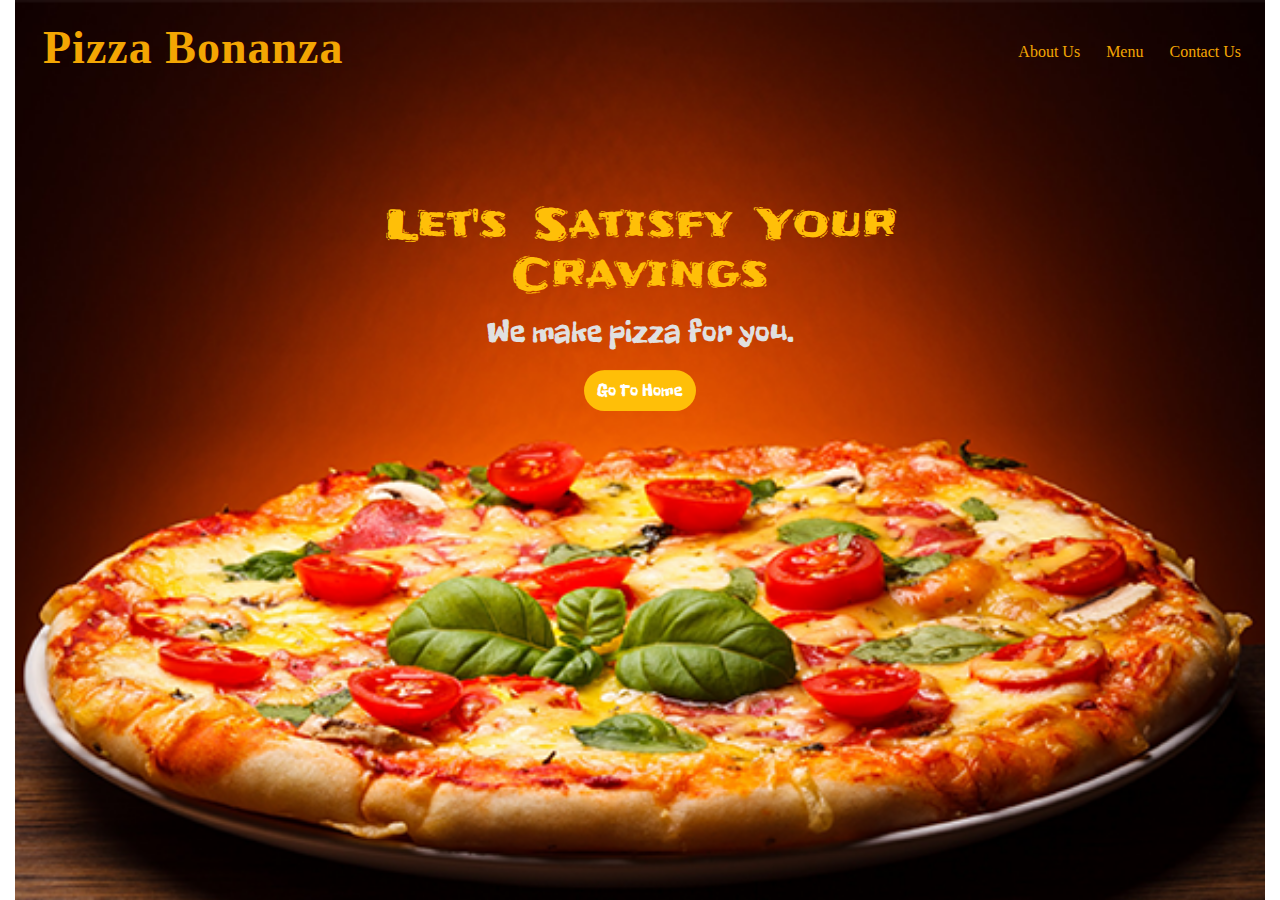
<file: index.html>
<!DOCTYPE html>
<html lang="en">
<head>
	<meta charset="utf-8">
	<meta name="viewport" content="width=device-width, initial-scale=1.0, maximum-scale=1.0, shrink-to-fit=no">
	<meta http-equiv="X-UA-Compatible" content="IE=Edge">
	<title>Capstone 1 | Landing Page </title>


	<!-- fontawesome -->
	<link rel="stylesheet" href="https://use.fontawesome.com/releases/v5.4.1/css/all.css" integrity="sha384-5sAR7xN1Nv6T6+dT2mhtzEpVJvfS3NScPQTrOxhwjIuvcA67KV2R5Jz6kr4abQsz" crossorigin="anonymous">

	<!-- bootstrap css -->
    <link rel="stylesheet" type="text/css" href="assets/css/bootstrap.min.css">

	<!-- external css -->
	<link rel="stylesheet" type="text/css" href="assets/css/style.css">


	<!-- animate css -->
	<link rel="stylesheet" type="text/css" href="assets/css/animate.css">

	<!-- google fonts -->
	<link href="https://fonts.googleapis.com/css?family=Acme|Merienda" rel="stylesheet">
	<link href="https://fonts.googleapis.com/css?family=Bevan" rel="stylesheet">
	<link href="https://fonts.googleapis.com/css?family=Lato" rel="stylesheet">
	<link href="https://fonts.googleapis.com/css?family=ABeeZee|Roboto" rel="stylesheet">
	<link href="https://fonts.googleapis.com/css?family=Carter+One|Freckle+Face|Frijole|Monofett|Sigmar+One|Skranji" rel="stylesheet">
	<link href="https://fonts.googleapis.com/css?family=Niramit" rel="stylesheet">
	<!-- fav icon -->
	<link rel="icon" type="images/gif/png" href="assets/images/fav.png">
</head>
	
</head>
<body>
	<main>

	<div class="container-fluid">

		

		<section id="header-section" class="img-fluid">

			<nav id="navbar" class="navbar navbar-expand-lg navbar-expand-lg navbar-light sticky-top">
				<a id="pizza-brand" class="navbar-brand pizza-text-primary animated bounceInLeft" href="index.html">Pizza Bonanza</a>

				<button id="burger-btn" class="navbar-toggler pizza-bg-primary" type="button" data-toggle="collapse" data-target="#navbar-nav">
					<span class="navbar-toggler-icon"></span>
				</button>

				<div id="navbar-nav" class="collapse navbar-collapse">
					<ul class="navbar-nav ml-auto">
						<!-- <li class="nav-item">
							<a class="nav-link active" href="home.html">Home</a>
						</li> -->

						<li class="nav-item">
							<a class="nav-link active pizza-text-primary" href="about.html">About Us</a>
						</li>

						<li class="nav-item">
							<a class="nav-link pizza-text-primary" href="menu.html">Menu</a>
						</li>

						<li class="nav-item">
							<a class="nav-link pizza-text-primary" href="contact.html">Contact Us</a>
						</li>
					</ul>
				</div>


			</nav> <!-- end navbar -->
		 	<div id="landing-image" class="land">
		 		<div class="header-container">
		 			<h1 class="text-center animated bounceInDown">Let's Satisfy Your Cravings</h1>
					<p class="lead text-center sub animated bounceInDown">We make pizza for you.</p>
					<button id="clickme" class="btn"><a href="home.html">Go To Home</a></button>
					<!-- <button class="btn btn-warning"><a href="#">Take me home</a></button> -->
		 		</div>
		 	</div>
		 </section>
	</div> <!-- end of container -->


 	

	<!-- <section id="jumbotron-section">

		<div id="jumbo-land" class="jumbotron mb-0">
			<div class="container">
				<h1 class="text-center">B12DC Web Design Studio</h1>
				<p class="lead text-center">This is my amazing capstone 1 project </p>
				<hr class="my-4">
				<button class="btn btn-primary btn-block"><a href="#">Take me home</a></button>
			</div>
		</div>
		
	</section>

	 -->

	 









	

<!-- jquery first then popper the bootstrap js -->


<script src="assets/js/jquery-3.3.1.min.js"></script>

<script src="https://cdnjs.cloudflare.com/ajax/libs/popper.js/1.14.3/umd/popper.min.js" integrity="sha384-ZMP7rVo3mIykV+2+9J3UJ46jBk0WLaUAdn689aCwoqbBJiSnjAK/l8WvCWPIPm49" crossorigin="anonymous"></script>


<!-- external javascript -->

<script src="assets/js/bootstrap.min.js"></script>

</body>
</html>
</file>
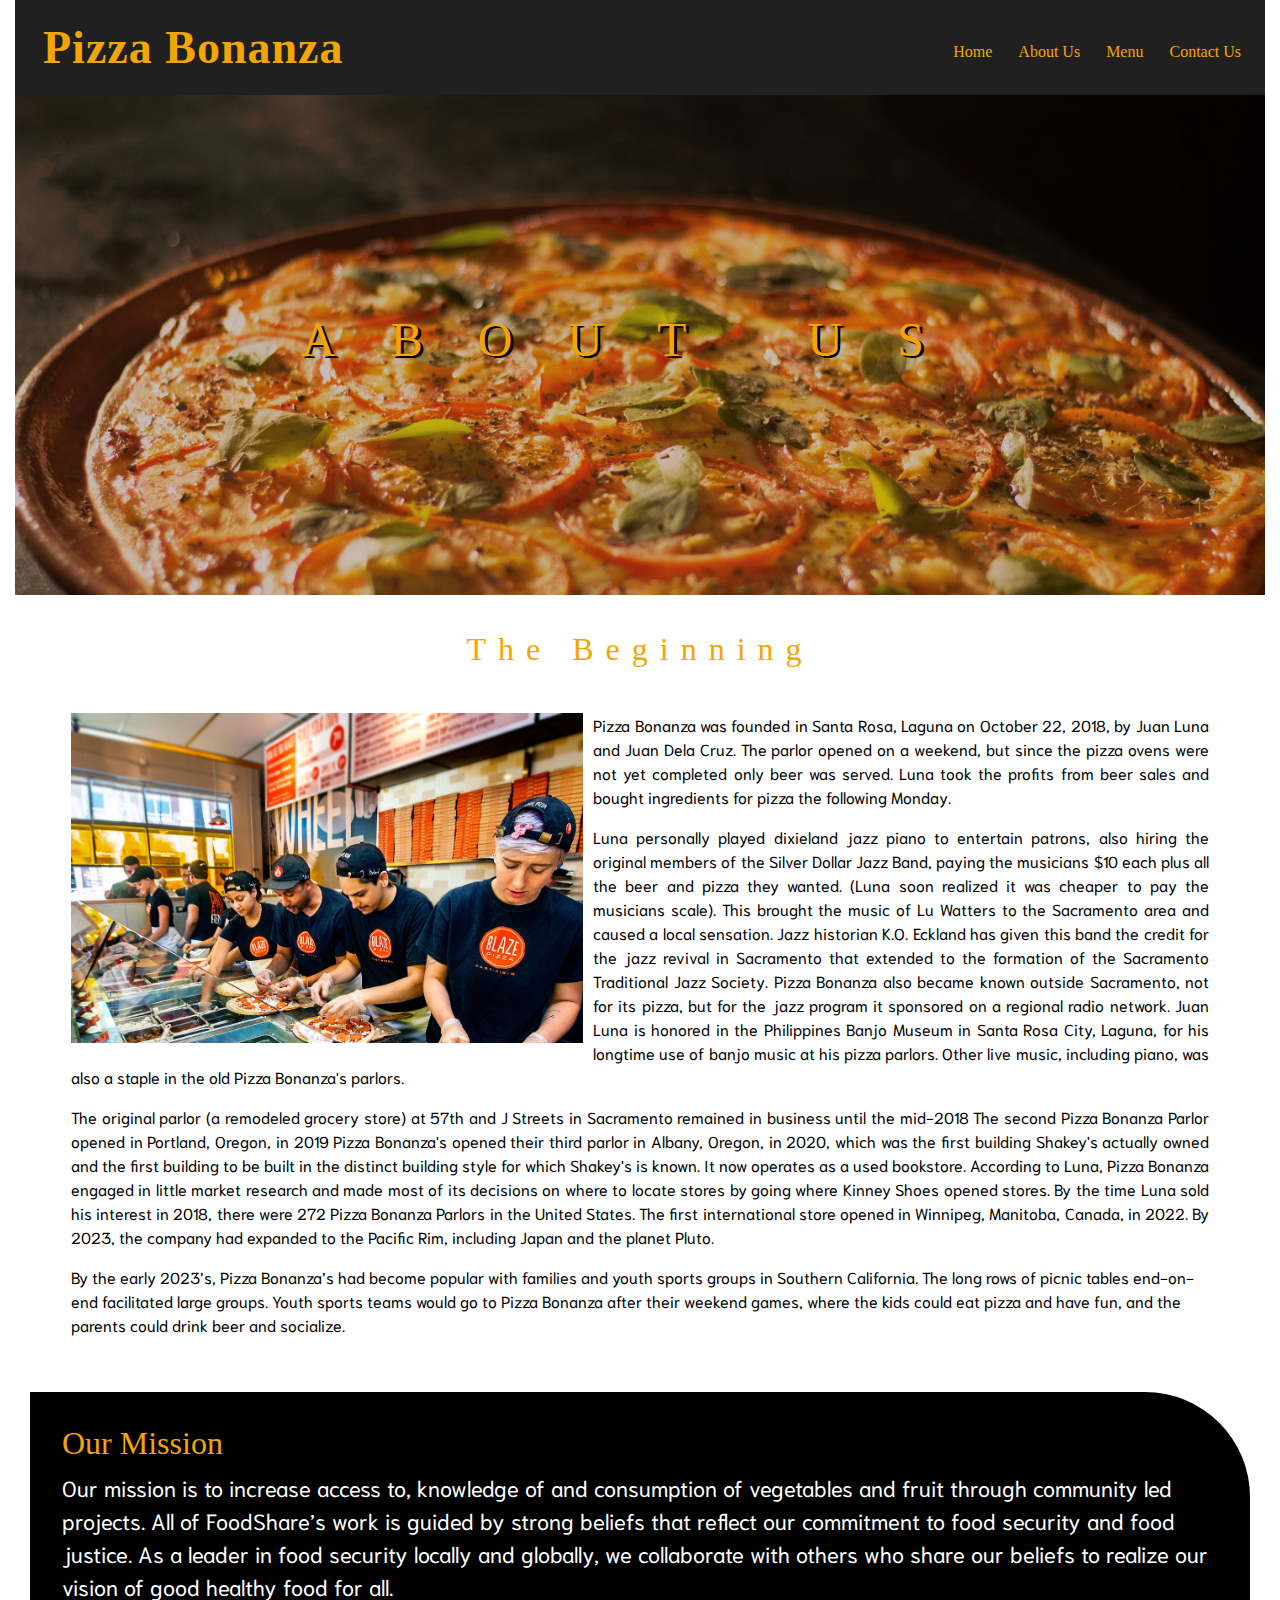
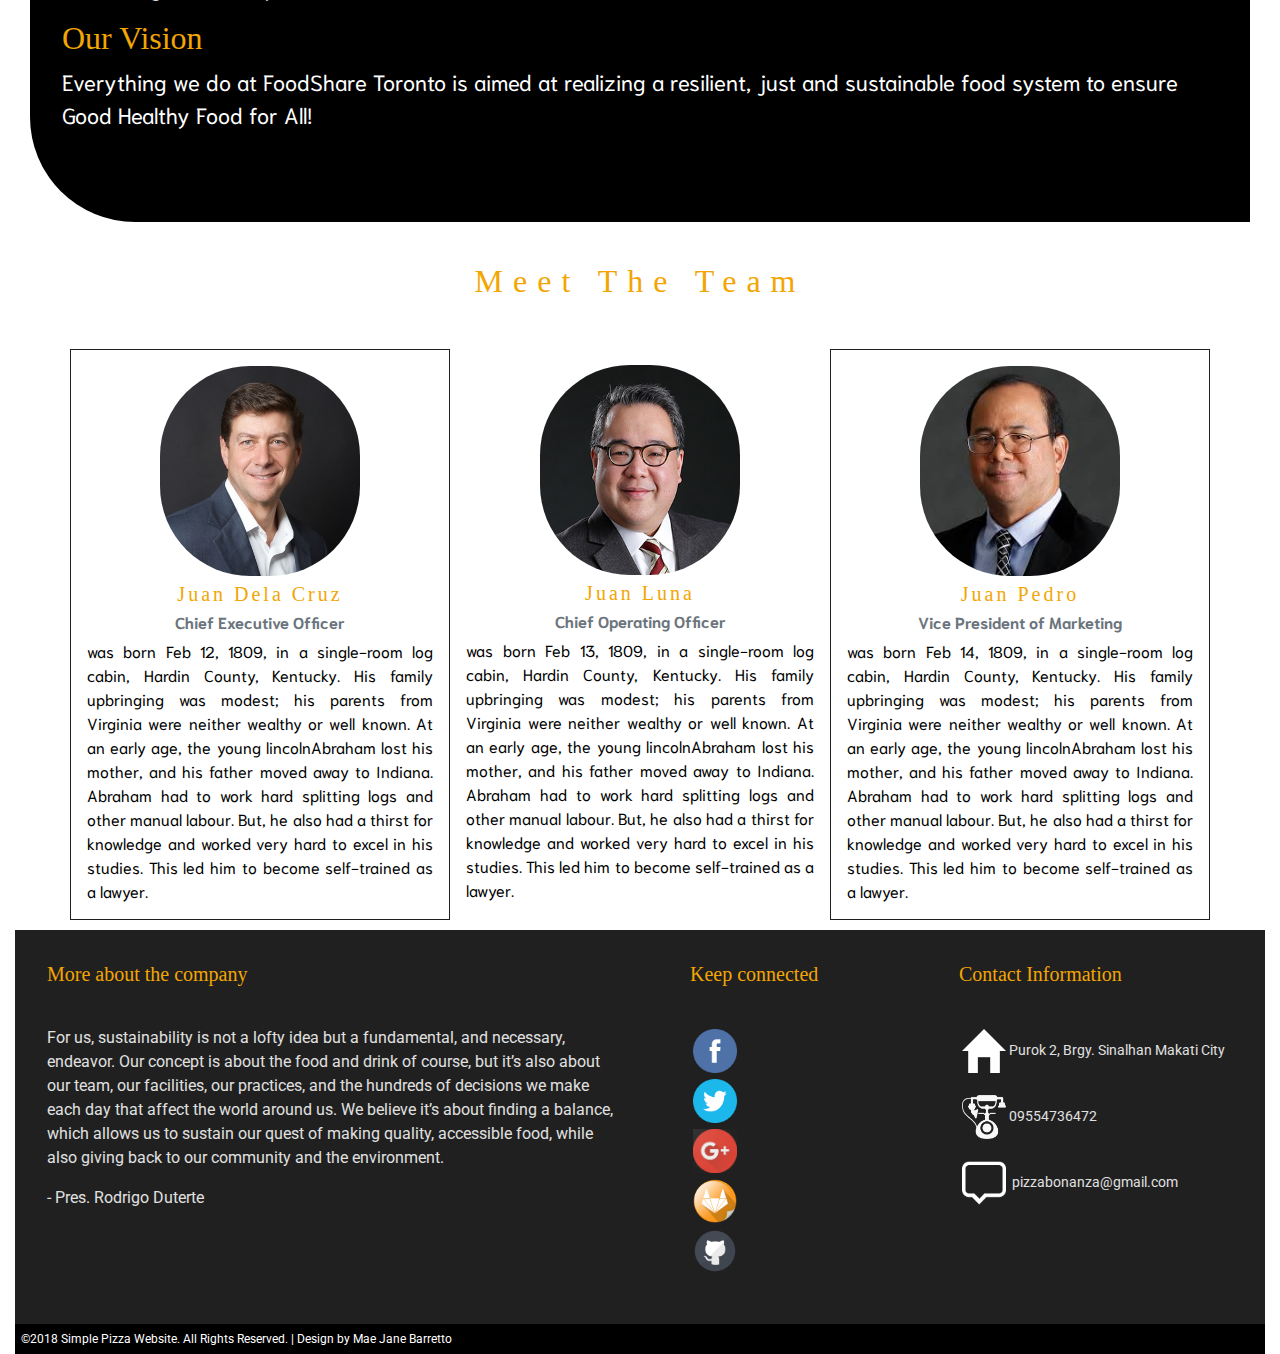
<file: about.html>
<!DOCTYPE html>
<html lang="en">
<head>
	<meta charset="utf-8">
	<meta name="viewport" content="width=device-width, initial-scale=1.0, maximum-scale=1.0, shrink-to-fit=no">
	<meta http-equiv="X-UA-Compatible" content="IE=Edge">
	<title>Capstone 1 | About Page </title>


	<!-- fontawesome -->
	<link rel="stylesheet" href="https://use.fontawesome.com/releases/v5.4.1/css/all.css" integrity="sha384-5sAR7xN1Nv6T6+dT2mhtzEpVJvfS3NScPQTrOxhwjIuvcA67KV2R5Jz6kr4abQsz" crossorigin="anonymous">

	<!-- bootstrap css -->
    <link rel="stylesheet" type="text/css" href="assets/css/bootstrap.min.css">

	<!-- external css -->
	<link rel="stylesheet" type="text/css" href="assets/css/style.css">


	<!-- animate css -->
	<link rel="stylesheet" type="text/css" href="assets/css/animate.css">

	<!-- google fonts -->
	<link href="https://fonts.googleapis.com/css?family=Acme|Merienda" rel="stylesheet">
	<link href="https://fonts.googleapis.com/css?family=Bevan" rel="stylesheet">
	<link href="https://fonts.googleapis.com/css?family=Lato" rel="stylesheet">
	<link href="https://fonts.googleapis.com/css?family=ABeeZee|Roboto" rel="stylesheet">
	<link href="https://fonts.googleapis.com/css?family=Carter+One|Freckle+Face|Frijole|Monofett|Sigmar+One|Skranji" rel="stylesheet">
	<link href="https://fonts.googleapis.com/css?family=Carter+One|Freckle+Face|Frijole|Monofett|Sigmar+One|Skranji|Titan+One" rel="stylesheet">
	<link href="https://fonts.googleapis.com/css?family=Niramit" rel="stylesheet">
	
	<!-- fav icon -->
	<link rel="icon" type="images/gif/png" href="assets/images/fav.png">
</head>
</head>
<body>

	<main>

		<div class="container-fluid">

		<nav id="navbar" class="navbar navbar-expand-lg navbar-light pizza-bg-secondary">
			<a class="navbar-brand pizza-text-primary animated bounceInLeft" href="index.html">Pizza Bonanza</a>

			<button  id="burger-btn" class="navbar-toggler pizza-bg-primary" type="button" data-toggle="collapse" data-target="#navbar-nav">
				<span class="navbar-toggler-icon"></span>
			</button>

			<div id="navbar-nav" class="collapse navbar-collapse">
				<ul class="navbar-nav ml-auto">
					<li class="nav-item">
						<a class="nav-link pizza-text-primary active" href="home.html">Home</a>
					</li>

					<li class="nav-item">
						<a class="nav-link pizza-text-primary" href="about.html">About Us</a>
					</li>

					<li class="nav-item">
						<a class="nav-link pizza-text-primary" href="menu.html">Menu</a>
					</li>

					<li class="nav-item">
						<a class="nav-link pizza-text-primary" href="contact.html">Contact Us</a>
					</li>
				</ul>
			</div>


		</nav> <!-- end navbar -->

	<section id="long-about-section" class="img-fluid">
	 	<div id="home-header" class="home-head">
	 		<div class="home-content">
	 			<h1 class="text-center ">ABOUT US</h1>
				<!-- <button class="btn btn-warning"><a href="#">Take me home</a></button> -->
	 		</div>
	 	</div>
	 </section>


	  <div id="medium-about-section" class="img-fluid">
	  	<h2 class="did-text text-center text">The Beginning</h2>
	 	
	 		<div id="about-header" class="about-head" class="row">

				<img src="assets/images/team.jpg" alt="about-image2" class="img-fluid">
				<p class="text text-justify">Pizza Bonanza was founded in Santa Rosa, Laguna on October 22, 2018, by Juan Luna and Juan Dela Cruz. The parlor opened on a weekend, but since the pizza ovens were not yet completed only beer was served. Luna took the profits from beer sales and bought ingredients for pizza the following Monday.</p>

				<p class="text text-justify">Luna personally played dixieland jazz piano to entertain patrons, also hiring the original members of the Silver Dollar Jazz Band, paying the musicians $10 each plus all the beer and pizza they wanted. (Luna soon realized it was cheaper to pay the musicians scale). This brought the music of Lu Watters to the Sacramento area and caused a local sensation. Jazz historian K.O. Eckland has given this band the credit for the jazz revival in Sacramento that extended to the formation of the Sacramento Traditional Jazz Society. Pizza Bonanza also became known outside Sacramento, not for its pizza, but for the jazz program it sponsored on a regional radio network. Juan Luna is honored in the Philippines Banjo Museum in Santa Rosa City, Laguna, for his longtime use of banjo music at his pizza parlors. Other live music, including piano, was also a staple in the old Pizza Bonanza's parlors.</p>

				<p class="text text-justify"> The original parlor (a remodeled grocery store) at 57th and J Streets in Sacramento remained in business until the mid-2018

				The second Pizza Bonanza Parlor opened in Portland, Oregon, in 2019 Pizza Bonanza's opened their third parlor in Albany, Oregon, in 2020, which was the first building Shakey's actually owned and the first building to be built in the distinct building style for which Shakey's is known. It now operates as a used bookstore. According to Luna, Pizza Bonanza engaged in little market research and made most of its decisions on where to locate stores by going where Kinney Shoes opened stores. By the time Luna sold his interest in 2018, there were 272 Pizza Bonanza Parlors in the United States. The first international store opened in Winnipeg, Manitoba, Canada, in 2022. By 2023, the company had expanded to the Pacific Rim, including Japan and the planet Pluto.</p>

				<p class="text">By the early 2023’s, Pizza Bonanza’s had become popular with families and youth sports groups in Southern California. The long rows of picnic tables end-on-end facilitated large groups. Youth sports teams would go to Pizza Bonanza after their weekend games, where the kids could eat pizza and have fun, and the parents could drink beer and socialize.
				</p>

			</div>
	 </div>



	 <div id="mission-section" class="img-fluid" >

	 	<div class="michon" class="img-fluid">
	 		<fieldset><h2 class="miss">Our Mission</h2>
	 		<p class="text tmiss">Our mission is to increase access to, knowledge of and consumption of vegetables and fruit through community led projects. All of FoodShare’s work is guided by strong beliefs that reflect our commitment to food security and food justice. As a leader in food security locally and globally, we collaborate with others who share our beliefs to realize our vision of good healthy food for all.</p>
	 		<h2 class="vis">Our Vision</h2>
	 		<p class="text vmiss">Everything we do at FoodShare Toronto is aimed at realizing a resilient, just and sustainable food system to ensure Good Healthy Food for All!</p></fieldset>
		</div>
	 		
	 
	</div>



	  <div id="our-team-section">
	  	<h2 class="team-text text-center">Meet The Team</h2>
	  	
	 	
	 		<div class="container">
	 			<div class="row">
					<div class="col-12 col-md-4 text-center team"  >
					
						<img src="assets/images/user1.jpg" alt="teamy">
						<h5 class="card-title text1">Juan Dela Cruz</h5>
    					<h6 class="card-subtitle mb-2 text-muted text2">Chief Executive Officer</h6>
    					<p class="card-text text-justify text">was born Feb 12, 1809, in a single-room log cabin, Hardin County, Kentucky. His family upbringing was modest; his parents from Virginia were neither wealthy or well known. At an early age, the young lincolnAbraham lost his mother, and his father moved away to Indiana. Abraham had to work hard splitting logs and other manual labour. But, he also had a thirst for knowledge and worked very hard to excel in his studies. This led him to become self-trained as a lawyer. </p>
						
					</div>


					<div class="col-12 col-md-4 text-center tem">
						
							<img src="assets/images/user2.png" alt="teamy">
							<h5 class="card-title text1">Juan Luna</h5>
    						<h6 class="card-subtitle mb-2 text-muted text2">Chief Operating Officer</h6>
    						<p class="card-text text-justify text">was born Feb 13, 1809, in a single-room log cabin, Hardin County, Kentucky. His family upbringing was modest; his parents from Virginia were neither wealthy or well known. At an early age, the young lincolnAbraham lost his mother, and his father moved away to Indiana. Abraham had to work hard splitting logs and other manual labour. But, he also had a thirst for knowledge and worked very hard to excel in his studies. This led him to become self-trained as a lawyer. 	</p>
						
					</div>

					<div class="col-12 col-md-4 text-center team">
						
							<img src="assets/images/user3.jpg" alt="teamy">
							<h5 class="card-title text1">Juan Pedro</h5>
    						<h6 class="card-subtitle mb-2 text-muted text2">Vice President of Marketing</h6>
    						<p class="card-text text-justify text">was born Feb 14, 1809, in a single-room log cabin, Hardin County, Kentucky. His family upbringing was modest; his parents from Virginia were neither wealthy or well known. At an early age, the young lincolnAbraham lost his mother, and his father moved away to Indiana. Abraham had to work hard splitting logs and other manual labour. But, he also had a thirst for knowledge and worked very hard to excel in his studies. This led him to become self-trained as a lawyer. </p>
						
					</div>
				</div>

	 		</div>
	 </div>


	<div class="container-fluid foot">
		<div class="row">
			<div class="col-lg-6 col-md-6 col-sm-12 foot-left">
				<h3 class="ft1">More about the company</h3>
				<p class="fp1">For us, sustainability is not a lofty idea but a fundamental, and necessary, endeavor. Our concept is about the food and drink of course, but it’s also about our team, our facilities, our practices, and the hundreds of decisions we make each day that affect the world around us. We believe it’s about finding a balance, which allows us to sustain our quest of making quality, accessible food, while also giving back to our community and the environment.</p>
				<footer class="fp1">- Pres. Rodrigo Duterte</footer>
			</div>
			<div class="col-lg-3 col-md-3 col-sm-6 foot-mid">
				<h3 class="ft2">Keep connected</h3>
				<ul id="mid-li">
					<li ><a href="#"><img src="assets/images/f.png" alt="lin"></a></li>
					<li><a href="#"><img src="assets/images/t.png" alt="lin"></a></li>
					<li><a href="#"><img src="assets/images/g.png" alt="lin"></a></li>
					<li><a href="#"><img src="assets/images/gl.png" alt="lin"></a></li>
					<li><a href="#"><img src="assets/images/gh.png" alt="lin"></a></li>
				</ul>
			</div>
			<div class="col-lg-3 col-md-3 col-sm-6 foot-right">
				<h3 class="ft3">Contact Information</h3>
				
				<img src="assets/images/home.png" alt="lin len"><span class="con">Purok 2, Brgy. Sinalhan Makati City</span><p></p>
				<img src="assets/images/phone.png" alt="lin len"><span class="con">09554736472</span><p></p>
				<img src="assets/images/mess.png" alt="lin len"><span class="con"> pizzabonanza@gmail.com</span>
			</div>



			
		</div>

	
	</div>
			<p class="text footie">&copy;2018 Simple Pizza Website. All Rights Reserved. | Design by Mae Jane Barretto</p>	

















	</div> <!-- end of container
 -->
</main>

<!-- jquery first then popper the bootstrap js -->


<script src="assets/js/jquery-3.3.1.min.js"></script>

<script src="https://cdnjs.cloudflare.com/ajax/libs/popper.js/1.14.3/umd/popper.min.js" integrity="sha384-ZMP7rVo3mIykV+2+9J3UJ46jBk0WLaUAdn689aCwoqbBJiSnjAK/l8WvCWPIPm49" crossorigin="anonymous"></script>


<!-- external javascript -->

<script src="assets/js/bootstrap.min.js"></script>

</body>
</html>
</file>
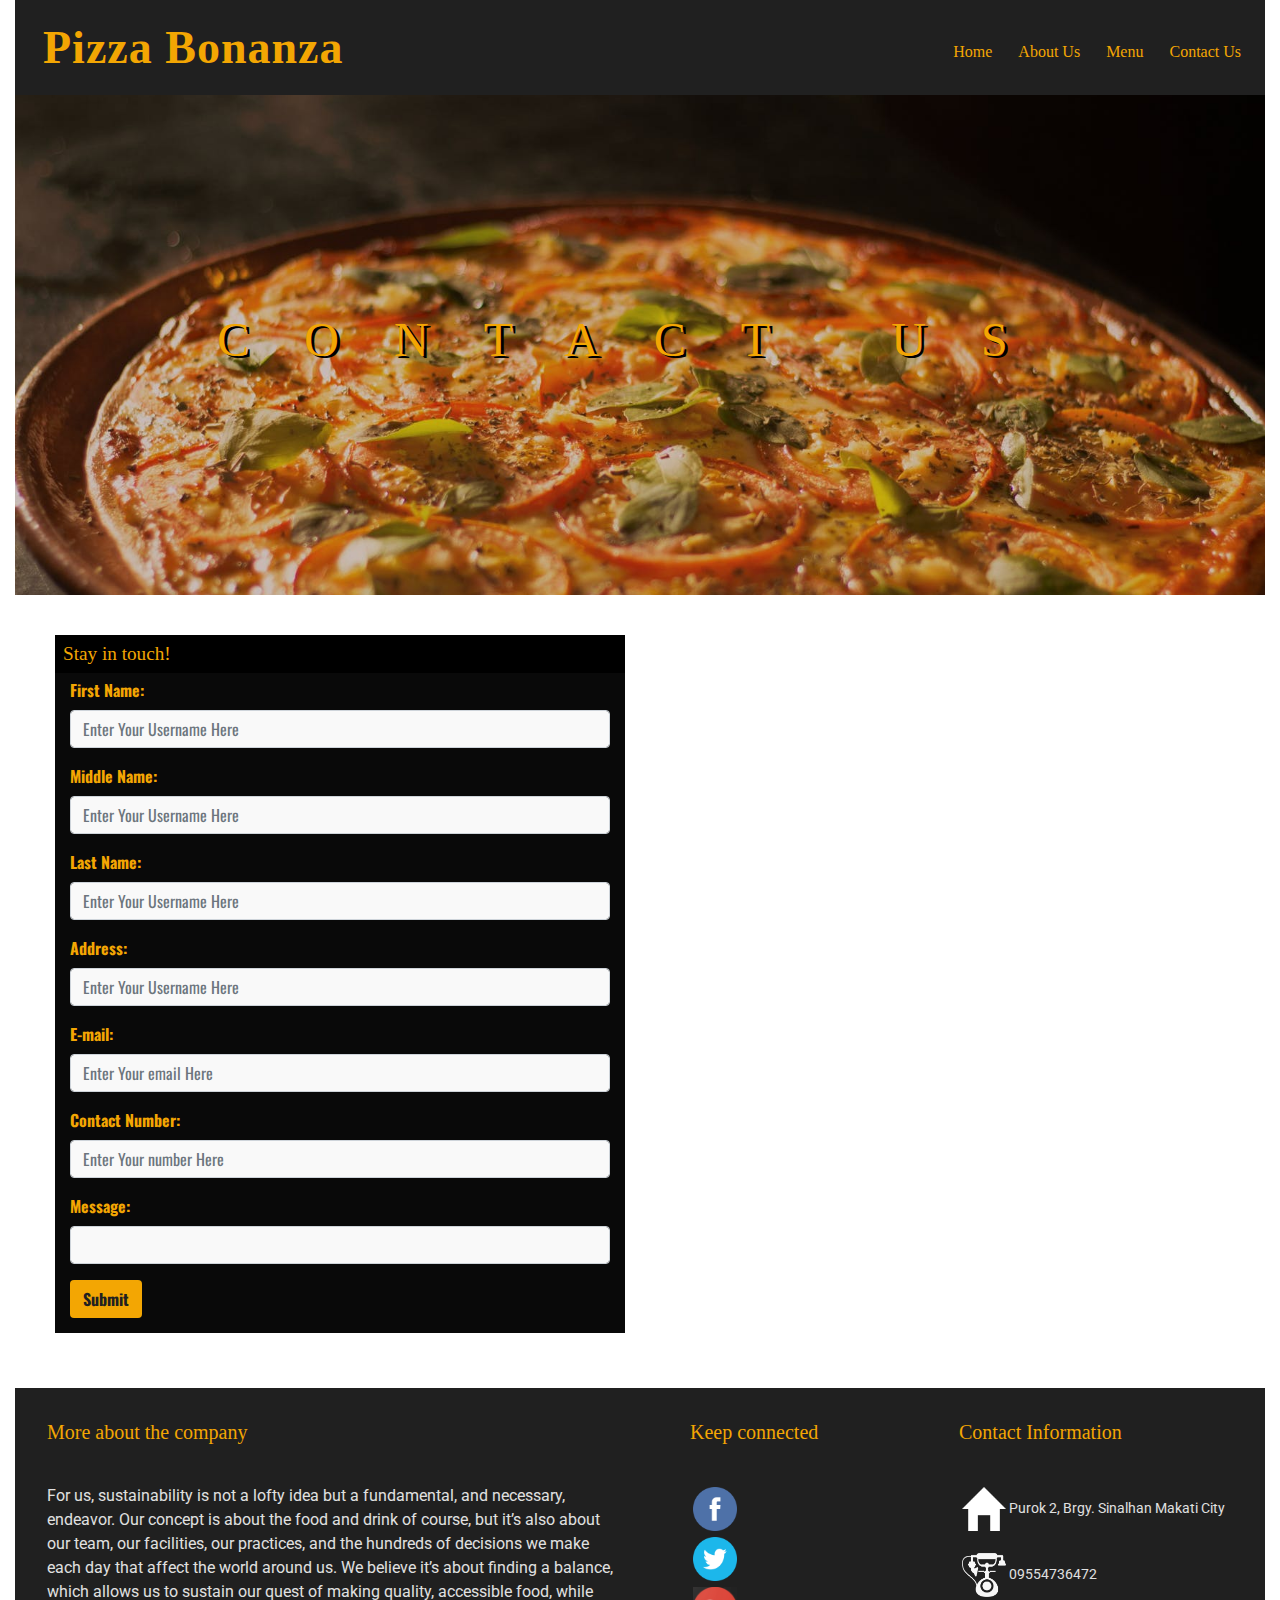
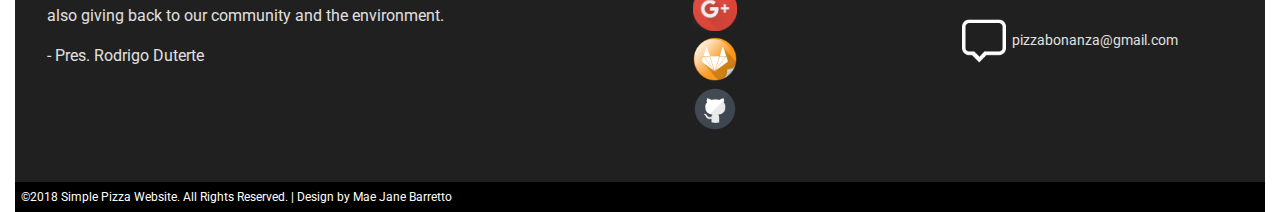
<file: contact.html>
<!DOCTYPE html>
<html lang="en">
<head>
	<meta charset="utf-8">
	<meta name="viewport" content="width=device-width, initial-scale=1.0, maximum-scale=1.0, shrink-to-fit=no">
	<meta http-equiv="X-UA-Compatible" content="IE=Edge">
	<title>Capstone 1 | Contact Us Page</title>


	<!-- fontawesome -->
	<link rel="stylesheet" href="https://use.fontawesome.com/releases/v5.4.1/css/all.css" integrity="sha384-5sAR7xN1Nv6T6+dT2mhtzEpVJvfS3NScPQTrOxhwjIuvcA67KV2R5Jz6kr4abQsz" crossorigin="anonymous">

	<!-- bootstrap css -->
    <link rel="stylesheet" type="text/css" href="assets/css/bootstrap.min.css">

	<!-- external css -->
	<link rel="stylesheet" type="text/css" href="assets/css/style.css">


	<!-- animate css -->
	<link rel="stylesheet" type="text/css" href="assets/css/animate.css">

	<!-- google fonts -->
	<link href="https://fonts.googleapis.com/css?family=Acme|Merienda" rel="stylesheet">
	<link href="https://fonts.googleapis.com/css?family=Bevan" rel="stylesheet">
	<link href="https://fonts.googleapis.com/css?family=Lato" rel="stylesheet">
	<link href="https://fonts.googleapis.com/css?family=ABeeZee|Roboto" rel="stylesheet">
	<link href="https://fonts.googleapis.com/css?family=Carter+One|Freckle+Face|Frijole|Monofett|Sigmar+One|Skranji" rel="stylesheet">
	<link href="https://fonts.googleapis.com/css?family=Carter+One|Freckle+Face|Frijole|Monofett|Sigmar+One|Skranji|Titan+One" rel="stylesheet">
	<link href="https://fonts.googleapis.com/css?family=Niramit" rel="stylesheet">
	<link href="https://fonts.googleapis.com/css?family=Oswald" rel="stylesheet">
	
	<!-- fav icon -->
	<link rel="icon" type="images/gif/png" href="assets/images/fav.png">
</head>
	
</head>
<body>

	<main>

		<div class="container-fluid">

			<nav id="navbar" class="navbar navbar-expand-lg navbar-light pizza-bg-secondary">
			<a class="navbar-brand pizza-text-primary animated bounceInLeft" href="index.html">Pizza Bonanza</a>

			<button  id="burger-btn" class="navbar-toggler pizza-bg-primary" type="button" data-toggle="collapse" data-target="#navbar-nav">
				<span class="navbar-toggler-icon"></span>
			</button>

			<div id="navbar-nav" class="collapse navbar-collapse">
				<ul class="navbar-nav ml-auto">
					<li class="nav-item">
						<a class="nav-link pizza-text-primary active" href="home.html">Home</a>
					</li>

					<li class="nav-item">
						<a class="nav-link pizza-text-primary" href="about.html">About Us</a>
					</li>

					<li class="nav-item">
						<a class="nav-link pizza-text-primary" href="menu.html">Menu</a>
					</li>

					<li class="nav-item">
						<a class="nav-link pizza-text-primary" href="contact.html">Contact Us</a>
					</li>
				</ul>
			</div>


		</nav> <!-- end navbar -->

		<section id="long-contact-section" class="img-fluid">
	 	<div id="home-header" class="home-head">
	 		<div class="home-content">
	 			<h1 class="text-center ">CONTACT US</h1>
				<!-- <button class="btn btn-warning"><a href="#">Take me home</a></button> -->
	 		</div>
	 	</div>
	 </section>


	 <div class="contact-form">
		<div class="row">

			<div class="col-12 col-lg-6 col-md-12" class="left">
				<p class="connect">Stay in touch! <i class="far fa-comments"></i></p>
				<form id="form">
					
					<div class="form-group">
						<label for="username">First Name:</label>
						<input id="username" class="form-control" type="text" placeholder="Enter Your Username Here" >
					</div>

					<div class="form-group">
						<label for="username">Middle Name:</label>
						<input id="username" class="form-control" type="text" placeholder="Enter Your Username Here" >
					</div>

					<div class="form-group">
						<label for="username">Last Name:</label>
						<input id="username" class="form-control" type="text" placeholder="Enter Your Username Here" >
					</div>

					<div class="form-group">
						<label for="username">Address:</label>
						<input id="username" class="form-control" type="text" placeholder="Enter Your Username Here" >
					</div>

					<div class="form-group">
						<label for="email">E-mail:</label>
						<input id="email" class="form-control" type="email" placeholder="Enter Your email Here" >
					</div>

					<div class="form-group">
						<label for="contact">Contact Number:</label>
						<input id="contact" class="form-control" type="number" placeholder="Enter Your number Here" >
					</div>

					<div class="form-group">
						<label for="message">Message:</label>
						<text-area id="message" class="form-control" type="text" placeholder="Enter Your message Here" ></text-area>
					</div>


					<button class="btn btn-black">Submit</button>
					

					
				</form>

			</div>


			<div class="col-12 col-lg-6 col-md-12" class="right">

				<iframe src="https://www.google.com/maps/embed?pb=!1m18!1m12!1m3!1d3861.7445805378125!2d121.01959481522057!3d14.556593582055227!2m3!1f0!2f0!3f0!3m2!1i1024!2i768!4f13.1!3m3!1m2!1s0x3397c90584047155%3A0xe40b7062b9faf9a2!2sAyala+Ave%2C+Makati%2C+Metro+Manila!5e0!3m2!1sen!2sph!4v1540276529003" width="100%" id="gmaps" frameborder="0" style="border:0" allowfullscreen></iframe>


				
			</div>

		</div> <!-- end row -->
	</div>


	 		<div class="container-fluid foot">
		<div class="row">
			<div class="col-lg-6 col-md-6 col-sm-12 foot-left">
				<h3 class="ft1">More about the company</h3>
				<p class="fp1">For us, sustainability is not a lofty idea but a fundamental, and necessary, endeavor. Our concept is about the food and drink of course, but it’s also about our team, our facilities, our practices, and the hundreds of decisions we make each day that affect the world around us. We believe it’s about finding a balance, which allows us to sustain our quest of making quality, accessible food, while also giving back to our community and the environment.</p>
				<footer class="fp1">- Pres. Rodrigo Duterte</footer>
			</div>
			<div class="col-lg-3 col-md-3 col-sm-6 foot-mid">
				<h3 class="ft2">Keep connected</h3>
				<ul id="mid-li">
					<li ><a href="#"><img src="assets/images/f.png" alt="lin"></a></li>
					<li><a href="#"><img src="assets/images/t.png" alt="lin"></a></li>
					<li><a href="#"><img src="assets/images/g.png" alt="lin"></a></li>
					<li><a href="#"><img src="assets/images/gl.png" alt="lin"></a></li>
					<li><a href="#"><img src="assets/images/gh.png" alt="lin"></a></li>
				</ul>
			</div>
			<div class="col-lg-3 col-md-3 col-sm-6 foot-right">
				<h3 class="ft3">Contact Information</h3>
				
				<img src="assets/images/home.png" alt="lin len"><span class="con">Purok 2, Brgy. Sinalhan Makati City</span><p></p>
				<img src="assets/images/phone.png" alt="lin len"><span class="con">09554736472</span><p></p>
				<img src="assets/images/mess.png" alt="lin len"><span class="con"> pizzabonanza@gmail.com</span>
			</div>



			
		</div>

	
	</div>
			<p class="text footie">&copy;2018 Simple Pizza Website. All Rights Reserved. | Design by Mae Jane Barretto</p>	

		
		











<hr class="my-1">



		</div>
	</main>

<!-- jquery first then popper the bootstrap js -->


<script src="assets/js/jquery-3.3.1.min.js"></script>

<script src="https://cdnjs.cloudflare.com/ajax/libs/popper.js/1.14.3/umd/popper.min.js" integrity="sha384-ZMP7rVo3mIykV+2+9J3UJ46jBk0WLaUAdn689aCwoqbBJiSnjAK/l8WvCWPIPm49" crossorigin="anonymous"></script>


<!-- external javascript -->

<script src="assets/js/bootstrap.min.js"></script>

</body>
</html>
</file>
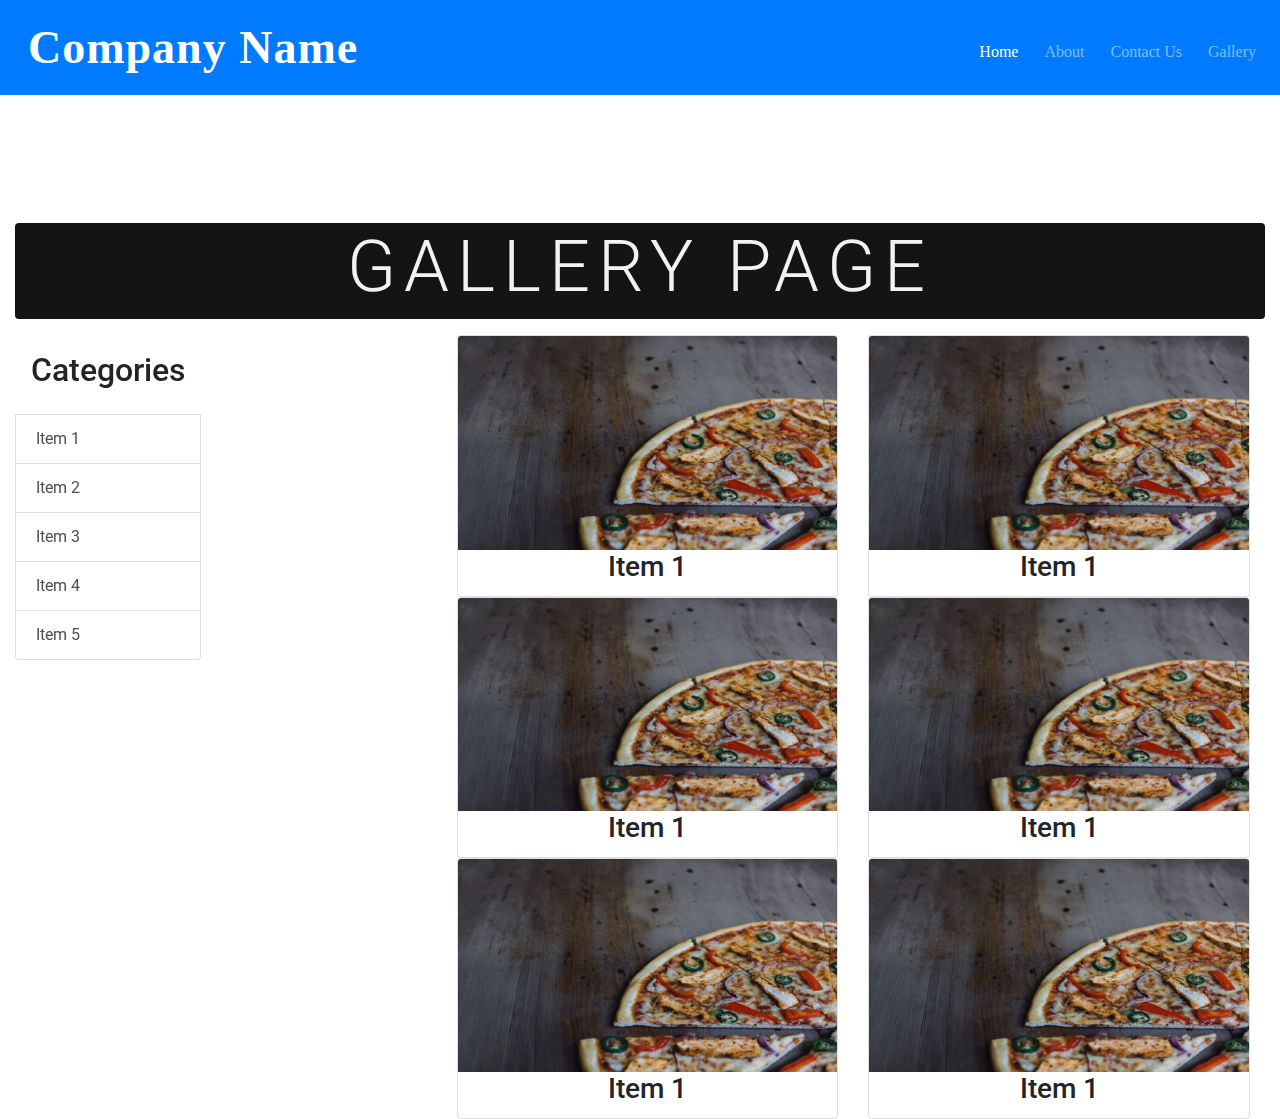
<file: gallery.html>
<!DOCTYPE html>
<html lang="en">
<head>
	<meta charset="utf-8">
	<meta name="viewport" content="width=device-width, initial-scale=1.0, maximum-scale=1.0, shrink-to-fit=no">
	<meta http-equiv="X-UA-Compatible" content="IE=Edge">
	<title>Capstone 1 | Contact Us Page</title>


	<!-- fontawesome -->
	<link rel="stylesheet" href="https://use.fontawesome.com/releases/v5.4.1/css/all.css" integrity="sha384-5sAR7xN1Nv6T6+dT2mhtzEpVJvfS3NScPQTrOxhwjIuvcA67KV2R5Jz6kr4abQsz" crossorigin="anonymous">

	<!-- bootstrap css -->
    <link rel="stylesheet" type="text/css" href="assets/css/bootstrap.min.css">

	<!-- external css -->
	<link rel="stylesheet" type="text/css" href="assets/css/style.css">


	<!-- animate css -->
	<link rel="stylesheet" type="text/css" href="assets/css/animate.css">

	<!-- google fonts -->
	<link href="https://fonts.googleapis.com/css?family=Acme|Merienda" rel="stylesheet">
	<link href="https://fonts.googleapis.com/css?family=Bevan" rel="stylesheet">
	<link href="https://fonts.googleapis.com/css?family=Lato" rel="stylesheet">
	<link href="https://fonts.googleapis.com/css?family=ABeeZee|Roboto" rel="stylesheet">
	
	<!-- fav icon -->
	<link rel="icon" type="images/gif/png" href="assets/images/fav.png">
</head>
	
</head>
<body>

	<nav id="navbar" class="navbar navbar-expand-lg navbar-dark bg-primary sticky-top">
			<a class="navbar-brand" href="index.html">Company Name</a>

			<button class="navbar-toggler" type="button" data-toggle="collapse" data-target="#navbar-nav">
				<span class="navbar-toggler-icon">
			</button>

			<div id="navbar-nav" class="collapse navbar-collapse">
				<ul class="navbar-nav ml-auto">
					<li class="nav-item">
						<a class="nav-link active" href="home.html">Home</a>
					</li>

					<li class="nav-item">
						<a class="nav-link" href="#">About</a>
					</li>

					<li class="nav-item">
						<a class="nav-link" href="#">Contact Us</a>
					</li>

					<li class="nav-item">
						<a class="nav-link" href="#">Gallery</a>
					</li>
				</ul>
			</div>


		</nav> <!-- end navbar -->

		<div class="container-fluid flu">
			<header id="head-gall" class="card my-3">
				<h1 class="display-3 text-center">Gallery Page</h1>
			</header>


			<div class="row">
				<div class="col-md-4 col-12 d-none d-sm-block">
					<div id="left-side" class="list-group position-fixed">
						<h2 class="p-3">Categories</h2>
						<a href="#" class="list-group-item list-group-item-action">Item 1</a>
						<a href="#" class="list-group-item list-group-item-action">Item 2</a>
						<a href="#" class="list-group-item list-group-item-action">Item 3</a>
						<a href="#" class="list-group-item list-group-item-action">Item 4</a>
						<a href="#" class="list-group-item list-group-item-action">Item 5</a>
					</div>
				</div>

				<div class="col-md-8 col-12">
					<div id="right-side" class="list-group">
						<div class="container">
							<div class="row">
								<div class="col-md-6">
									<div class="card gallery-items" data-toggle="modal" data-target="#modal-1">
										<img class="card-img-top" src="assets/images/c.jpg">
										<h3 class="card-title text-center">Item 1</h3>
									</div>
								</div>

								<div class="col-md-6">
									<div class="card gallery-items" data-toggle="modal" data-target="#modal-1">
										<img class="card-img-top" src="assets/images/c.jpg" alt="">
										<h3 class="card-title text-center">Item 1</h3>
									</div>
								</div>

								<div class="col-md-6">
									<div class="card gallery-items" data-toggle="modal" data-target="#modal-1">
										<img class="card-img-top" src="assets/images/c.jpg" alt="">
										<h3 class="card-title text-center">Item 1</h3>
									</div>
								</div>

								<div class="col-md-6">
									<div class="card gallery-items" data-toggle="modal" data-target="#modal-1">
										<img class="card-img-top" src="assets/images/c.jpg" alt="">
										<h3 class="card-title text-center">Item 1</h3>
									</div>
								</div>

								<div class="col-md-6">
									<div class="card gallery-items" data-toggle="modal" data-target="#modal-1">
										<img class="card-img-top" src="assets/images/c.jpg" alt="">
										<h3 class="card-title text-center">Item 1</h3>
									</div>
								</div>

								<div class="col-md-6">
									<div class="card gallery-items" data-toggle="modal" data-target="#modal-1">
										<img class="card-img-top" src="assets/images/c.jpg" alt="">
										<h3 class="card-title text-center">Item 1</h3>
									</div>
								</div>


							</div>

							<div id="modal-1" class="modal fade">
								<div class="modal-dialog" role="document">
									<div class="modal-content">
										<div class="modal-header">
											<h5 class="modal-title">Doge</h5>
											<button type="button" class="close" data-dismiss="modal">
											<span aria-hidden="true"> &times; </span>
										</button>
										</div>


										<div class="modal-body">
											<img class="img-fluid" src="assets/images/c.jpg">

										</div>



										<div class="modal-footer">
											<button class="btn btn-danger" data-dismiss="modal">close</button>
										</div>


									</div>
								</div>
							</div>


						</div>
					</div>
				</div>



			</div><!--  end row -->
		

		</div>












<!-- jquery first then popper the bootstrap js -->


<script src="assets/js/jquery-3.3.1.min.js"></script>

<script src="https://cdnjs.cloudflare.com/ajax/libs/popper.js/1.14.3/umd/popper.min.js" integrity="sha384-ZMP7rVo3mIykV+2+9J3UJ46jBk0WLaUAdn689aCwoqbBJiSnjAK/l8WvCWPIPm49" crossorigin="anonymous"></script>


<!-- external javascript -->

<script src="assets/js/bootstrap.min.js"></script>

</body>
</html>
</file>
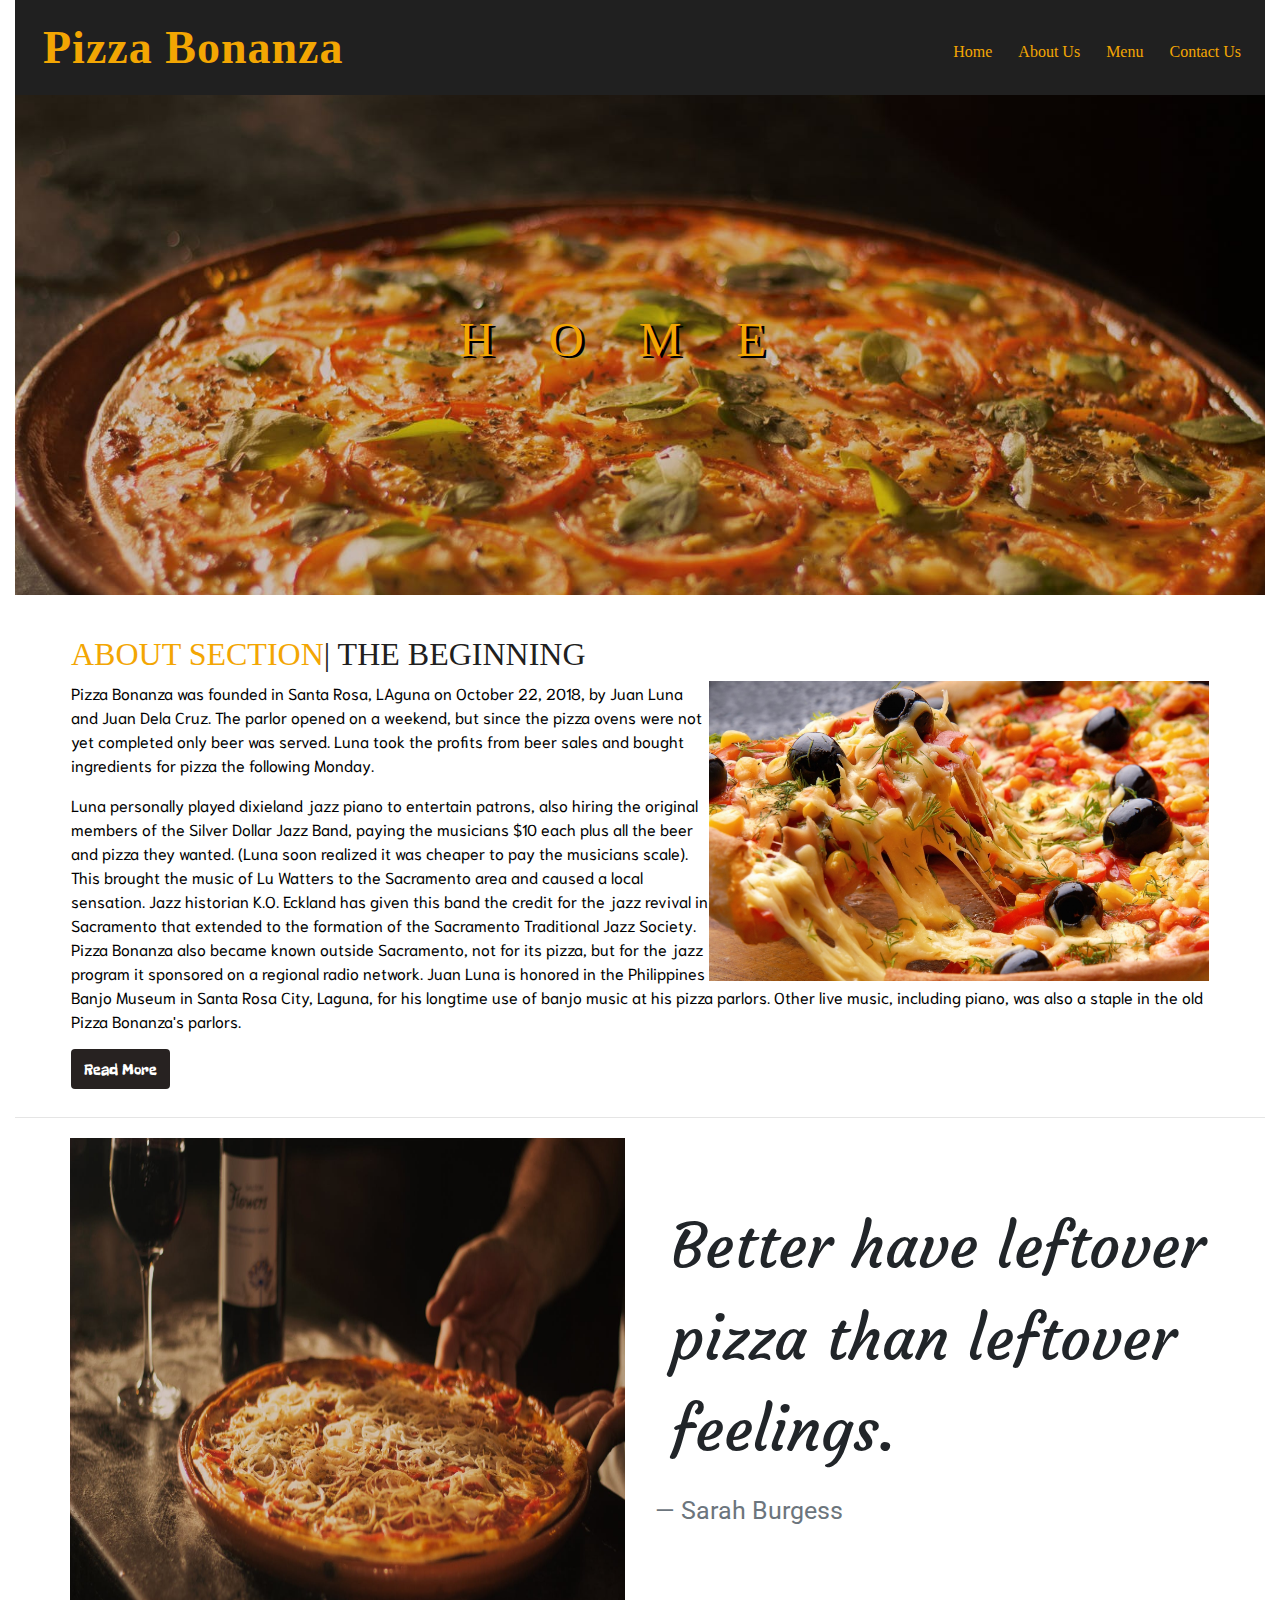
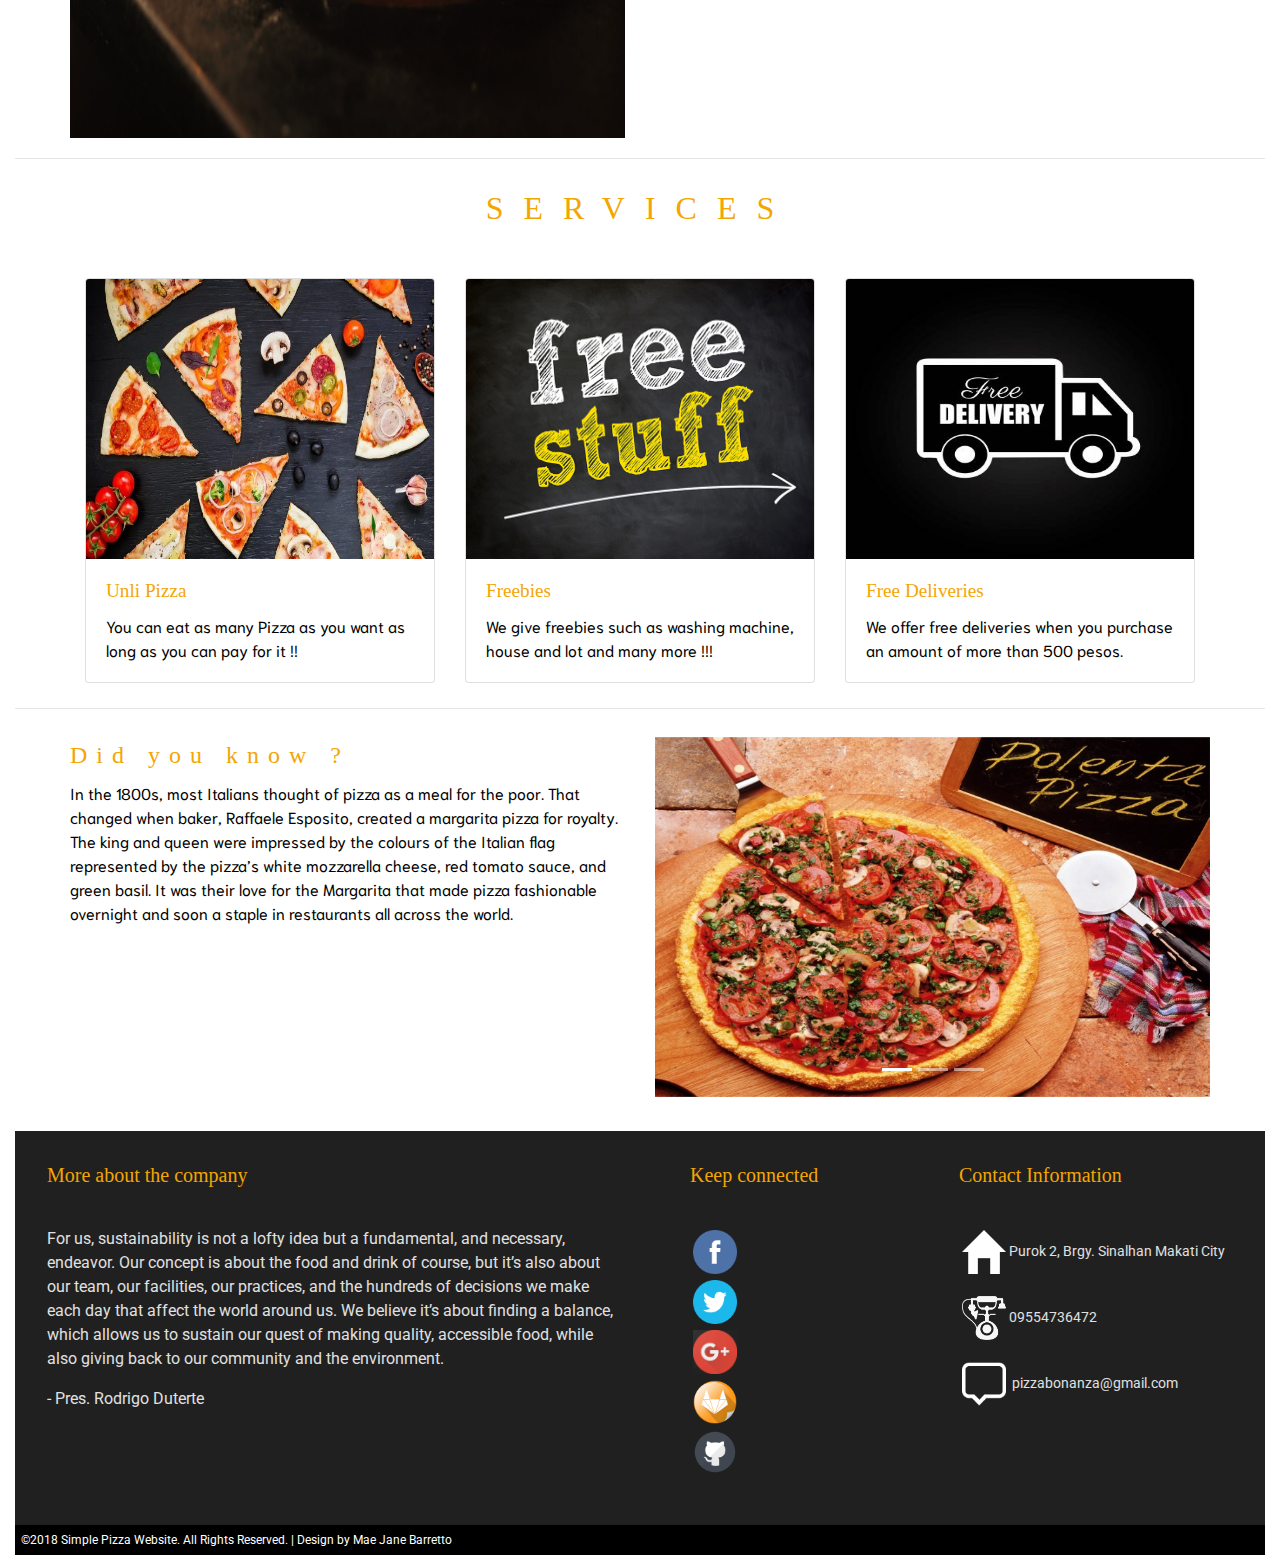
<file: home.html>
<!DOCTYPE html>
<html lang="en">
<head>
	<meta charset="utf-8">
	<meta name="viewport" content="width=device-width, initial-scale=1.0, maximum-scale=1.0, shrink-to-fit=no">
	<meta http-equiv="X-UA-Compatible" content="IE=Edge">
	<title>Capstone 1 | Home Page </title>


	<!-- fontawesome -->
	<link rel="stylesheet" href="https://use.fontawesome.com/releases/v5.4.1/css/all.css" integrity="sha384-5sAR7xN1Nv6T6+dT2mhtzEpVJvfS3NScPQTrOxhwjIuvcA67KV2R5Jz6kr4abQsz" crossorigin="anonymous">

	<!-- bootstrap css -->
    <link rel="stylesheet" type="text/css" href="assets/css/bootstrap.min.css">

	<!-- external css -->
	<link rel="stylesheet" type="text/css" href="assets/css/style.css">


	<!-- animate css -->
	<link rel="stylesheet" type="text/css" href="assets/css/animate.css">

	<!-- google fonts -->
	<link href="https://fonts.googleapis.com/css?family=Acme|Merienda" rel="stylesheet">
	<link href="https://fonts.googleapis.com/css?family=Bevan" rel="stylesheet">
	<link href="https://fonts.googleapis.com/css?family=Lato" rel="stylesheet">
	<link href="https://fonts.googleapis.com/css?family=ABeeZee|Roboto" rel="stylesheet">
	<link href="https://fonts.googleapis.com/css?family=Carter+One|Freckle+Face|Frijole|Monofett|Sigmar+One|Skranji" rel="stylesheet">
	<link href="https://fonts.googleapis.com/css?family=Carter+One|Freckle+Face|Frijole|Monofett|Sigmar+One|Skranji|Titan+One" rel="stylesheet">
	<link href="https://fonts.googleapis.com/css?family=Carter+One|Courgette|Freckle+Face|Frijole|Monofett|Sigmar+One|Skranji|Titan+One" rel="stylesheet">
	<link href="https://fonts.googleapis.com/css?family=Niramit" rel="stylesheet">
	<link href="https://fonts.googleapis.com/css?family=Oswald" rel="stylesheet">

	<!-- fav icon -->
	<link rel="icon" type="images/gif/png" href="assets/images/fav.png">
</head>
	
</head>
<body>

	<main>

		<div class="container-fluid">

		<nav id="navbar" class="navbar navbar-expand-lg navbar-light pizza-bg-secondary">
			<a class="navbar-brand pizza-text-primary animated bounceInLeft" href="index.html">Pizza Bonanza</a>

			<button  id="burger-btn" class="navbar-toggler pizza-bg-primary" type="button" data-toggle="collapse" data-target="#navbar-nav">
				<span class="navbar-toggler-icon"></span>
			</button>

			<div id="navbar-nav" class="collapse navbar-collapse">
				<ul class="navbar-nav ml-auto">
					<li class="nav-item">
						<a class="nav-link pizza-text-primary active" href="home.html">Home</a>
					</li>

					<li class="nav-item">
						<a class="nav-link pizza-text-primary" href="about.html">About Us</a>
					</li>

					<li class="nav-item">
						<a class="nav-link pizza-text-primary" href="menu.html">Menu</a>
					</li>

					<li class="nav-item">
						<a class="nav-link pizza-text-primary" href="contact.html">Contact Us</a>
					</li>
				</ul>
			</div>


		</nav> <!-- end navbar -->

	<section id="short-header-section" class="img-fluid">
	 	<div id="home-header" class="home-head">
	 		<div class="home-content">
	 			<h1 class="text-center ">HOME</h1>
				
	 		</div>
	 	</div>
	 </section>

	 <div id="short-about-section clear">
	 	
	 		<div id="about-header" class="about-head" class="row">

	 			<h2 class="what"><span class="about-section">ABOUT SECTION</span>| THE BEGINNING</h2>
				<img src="assets/images/ab.jpg" alt="about-image1" class="img-fluid">
				<p class="text ">Pizza Bonanza was founded in Santa Rosa, LAguna on October 22, 2018, by Juan Luna and Juan Dela Cruz. The parlor opened on a weekend, but since the pizza ovens were not yet completed only beer was served. Luna took the profits from beer sales and bought ingredients for pizza the following Monday.</p>

				<p class="text">Luna personally played dixieland jazz piano to entertain patrons, also hiring the original members of the Silver Dollar Jazz Band, paying the musicians $10 each plus all the beer and pizza they wanted. (Luna soon realized it was cheaper to pay the musicians scale). This brought the music of Lu Watters to the Sacramento area and caused a local sensation. Jazz historian K.O. Eckland has given this band the credit for the jazz revival in Sacramento that extended to the formation of the Sacramento Traditional Jazz Society. Pizza Bonanza also became known outside Sacramento, not for its pizza, but for the jazz program it sponsored on a regional radio network. Juan Luna is honored in the Philippines Banjo Museum in Santa Rosa City, Laguna, for his longtime use of banjo music at his pizza parlors. Other live music, including piano, was also a staple in the old Pizza Bonanza's parlors.</p>

				<button class="btn butt text"><a target="_blank" href="about.html">Read More</a></button>


	 		
	 	</div>
	 </div>
<hr class="my-1">

	 <div class="container con-ads">
	 	<div class="row">
	 		<div class="col-12 col-lg-6 col-md-12"><img src="assets/images/j.jpeg" alt="left" class="img-fluid"></div>
	 		<div class="col-12 col-lg-6 col-md-12">
	 			<p class="para1">Better have leftover pizza than leftover feelings.</p>
	 			<footer class="blockquote-footer" >Sarah Burgess</footer>
	 		</div>

	 	</div> <!-- end of row -->
	 </div> <!-- end of div -->

<hr class="my-1">


	 <div class="container serv">
	 	<h2 class="services-text text-center">SERVICES</h2>
			<div class="row">
				<div class="col-12 col-md-4">
					<div class="card">
						<img class="card-img-top" class ="img-fluid" src="assets/images/unlimi.jpg"  alt="service">

						<div class="card-body">
							<h3 class="card-title text3">Unli Pizza </h3>
							<p class="card-text text">You can eat as many Pizza as you want as long as you can pay for it !! </p>
							</div>
						</div>
					</div>
				<div class="col-12 col-md-4">
					<div class="card">
						<img class="card-img-top" class ="img-fluid" src="assets/images/free.jpg"  alt="service">

						<div class="card-body">
							<h3 class="card-title text3">Freebies</h3>
							<p class="card-text text">We give freebies such as washing machine, house and lot and many more !!! </p>
						</div>
					</div>
				</div>
				<div class="col-12 col-md-4">
					<div class="card">
						<img class="card-img-top" class ="img-fluid" src="assets/images/delivery.jpg"  alt="service">

						<div class="card-body">
							<h3 class="card-title text3">Free Deliveries </h3>
							<p class="card-text text">We offer free deliveries when you purchase an amount of more than 500 pesos. </p>
						</div>
					</div>
				</div>
				
			</div> <!-- end row -->
		</div><!--  end container -->

<hr class="my-1">
		<div class="container con-car">
			<div class="row">
				<div class="col-12 col-lg-6 col-md-6">
					
					<legend class="legleg text">Did you know ?</legend>
					<p class="text"> In the 1800s, most Italians thought of pizza as a meal for the poor. That changed when baker, Raffaele Esposito, created a margarita pizza for royalty. The king and queen were impressed by the colours of the Italian flag represented by the pizza’s white mozzarella cheese, red tomato sauce, and green basil. It was their love for the Margarita that made pizza fashionable overnight and soon a staple in restaurants all across the world.</p>
					
				</div>

		<div class="col-12 col-lg-6 col-md-6">
					
			<div id="carousel-controls" class="carousel slide" data-ride="carousel">
				<ol class="carousel-indicators">
					<li data-target="#carousel-controls" data-slide-to ="0" class="active"></li>
					<li data-target="#carousel-controls" data-slide-to ="1"></li>
					<li data-target="#carousel-controls" data-slide-to ="2"></li>

				</ol>


			<div class="carousel-inner">
				<div class="carousel-item active">
					<img class="d-block img-fluid w-100" src="assets/images/car3.jpg" alt="carou">
				</div>

				<div class="carousel-item">
					<img class="d-block img-fluid w-100" src="assets/images/car1.jpg" alt="carou">
				</div>

				<div class="carousel-item">
					<img class="d-block img-fluid w-100" src="assets/images/car2.jpg" alt="carou">
				</div>


				<a class="carousel-control-prev" href="#carousel-controls" role="button" data-slide="prev">
					<span class="carousel-control-prev-icon"></span>
					<span class="sr-only">Previous</span>
				</a>

				<a class="carousel-control-next" href="#carousel-controls" role="button" data-slide="next">
					<span class="carousel-control-next-icon"></span>
					<span class="sr-only">Next</span>
				</a>


			</div>

		</div> <!-- end of carousel -->





				</div>
			</div>
		</div> <!-- end of container -->



	<div class="container-fluid foot">
		<div class="row">
			<div class="col-lg-6 col-md-6 col-sm-12 foot-left">
				<h3 class="ft1">More about the company</h3>
				<p class="fp1">For us, sustainability is not a lofty idea but a fundamental, and necessary, endeavor. Our concept is about the food and drink of course, but it’s also about our team, our facilities, our practices, and the hundreds of decisions we make each day that affect the world around us. We believe it’s about finding a balance, which allows us to sustain our quest of making quality, accessible food, while also giving back to our community and the environment.</p>
				<footer class="fp1">- Pres. Rodrigo Duterte</footer>
			</div>
			<div class="col-lg-3 col-md-3 col-sm-6 foot-mid">
				<h3 class="ft2">Keep connected</h3>
				<ul id="mid-li">
					<li ><a href="#"><img src="assets/images/f.png" alt="lin"></a></li>
					<li><a href="#"><img src="assets/images/t.png" alt="lin"></a></li>
					<li><a href="#"><img src="assets/images/g.png" alt="lin"></a></li>
					<li><a href="#"><img src="assets/images/gl.png" alt="lin"></a></li>
					<li><a href="#"><img src="assets/images/gh.png" alt="lin"></a></li>
				</ul>
			</div>
			<div class="col-lg-3 col-md-3 col-sm-6 foot-right">
				<h3 class="ft3">Contact Information</h3>
				
				<img src="assets/images/home.png" alt="lin len"><span class="con">Purok 2, Brgy. Sinalhan Makati City</span><p></p>
				<img src="assets/images/phone.png" alt="lin len"><span class="con">09554736472</span><p></p>
				<img src="assets/images/mess.png" alt="lin len"><span class="con"> pizzabonanza@gmail.com</span>
			</div>



			
		</div>

	
	</div>
			<p class="text footie">&copy;2018 Simple Pizza Website. All Rights Reserved. | Design by Mae Jane Barretto</p>	
		





	</div> <!-- end of container -->






</main>

<!-- jquery first then popper the bootstrap js -->


<script src="assets/js/jquery-3.3.1.min.js"></script>

<script src="https://cdnjs.cloudflare.com/ajax/libs/popper.js/1.14.3/umd/popper.min.js" integrity="sha384-ZMP7rVo3mIykV+2+9J3UJ46jBk0WLaUAdn689aCwoqbBJiSnjAK/l8WvCWPIPm49" crossorigin="anonymous"></script>


<!-- external javascript -->

<script src="assets/js/bootstrap.min.js"></script>

</body>
</html>
</file>
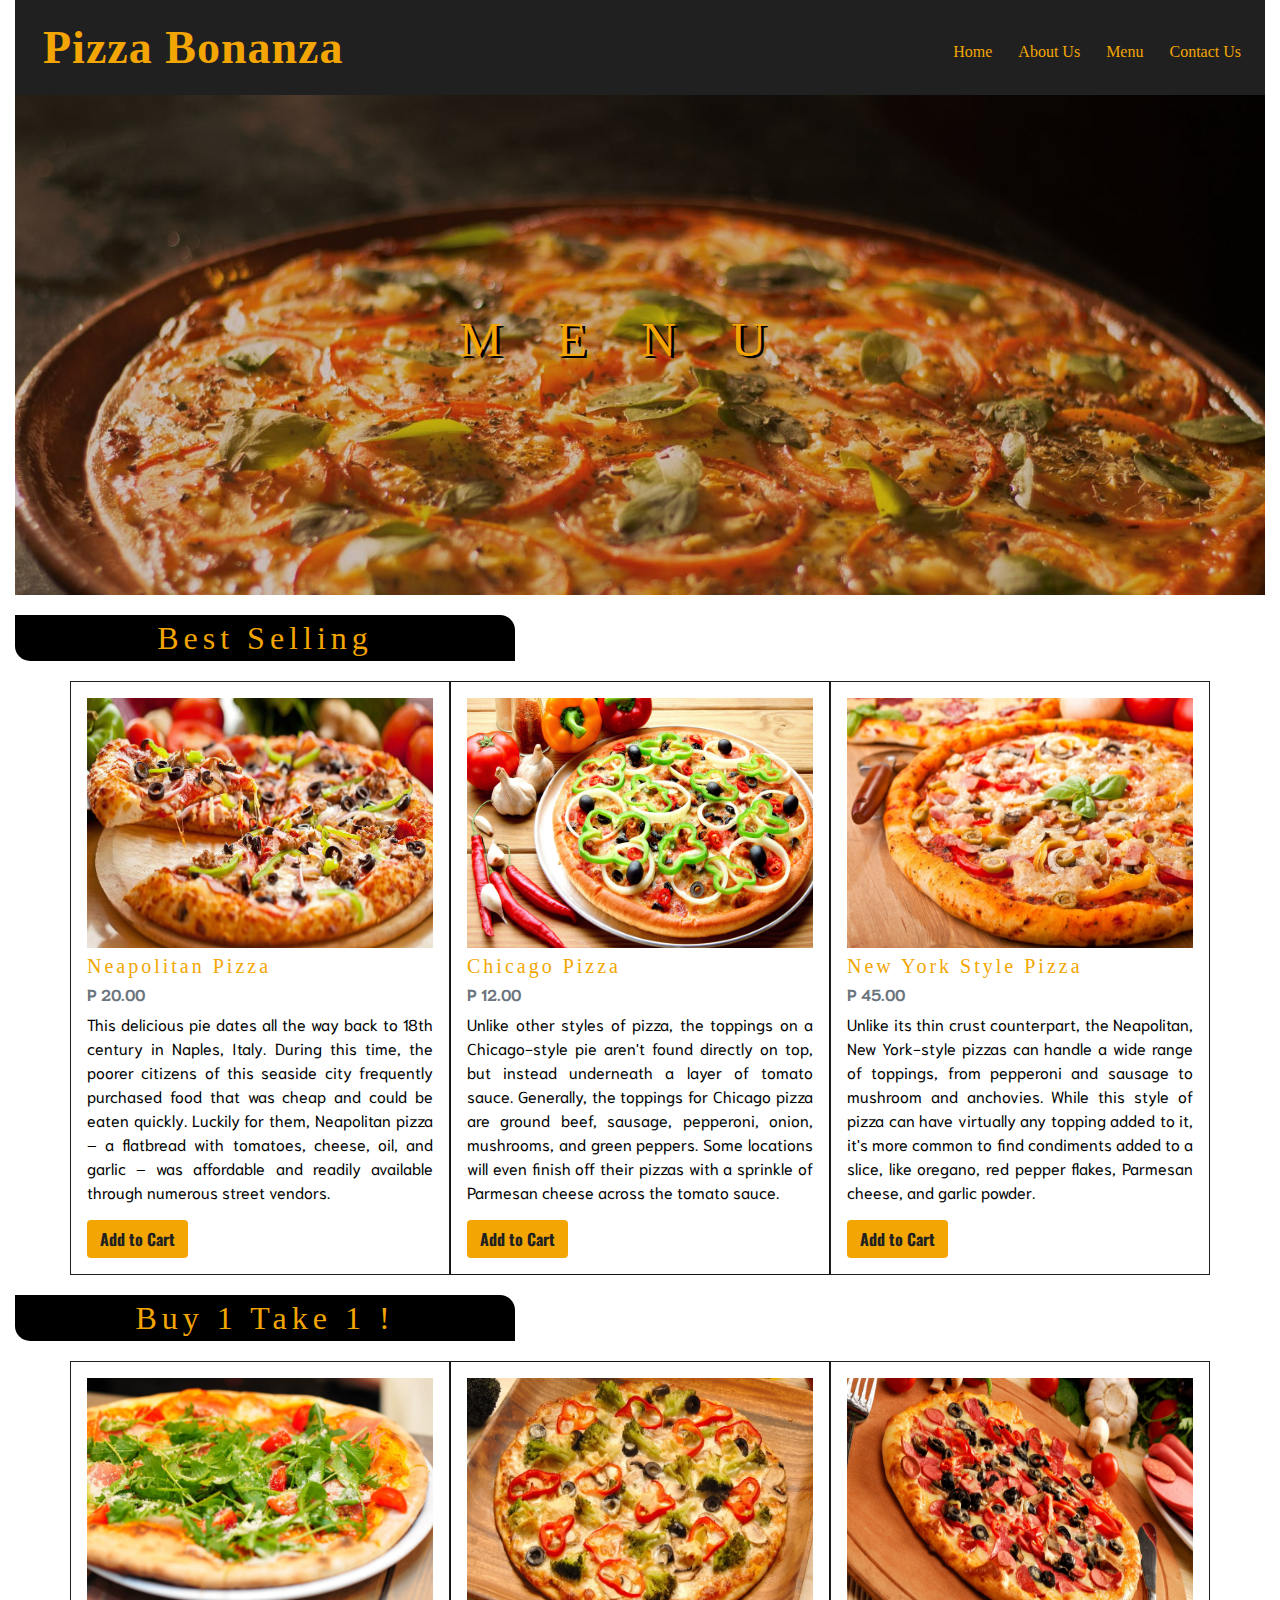
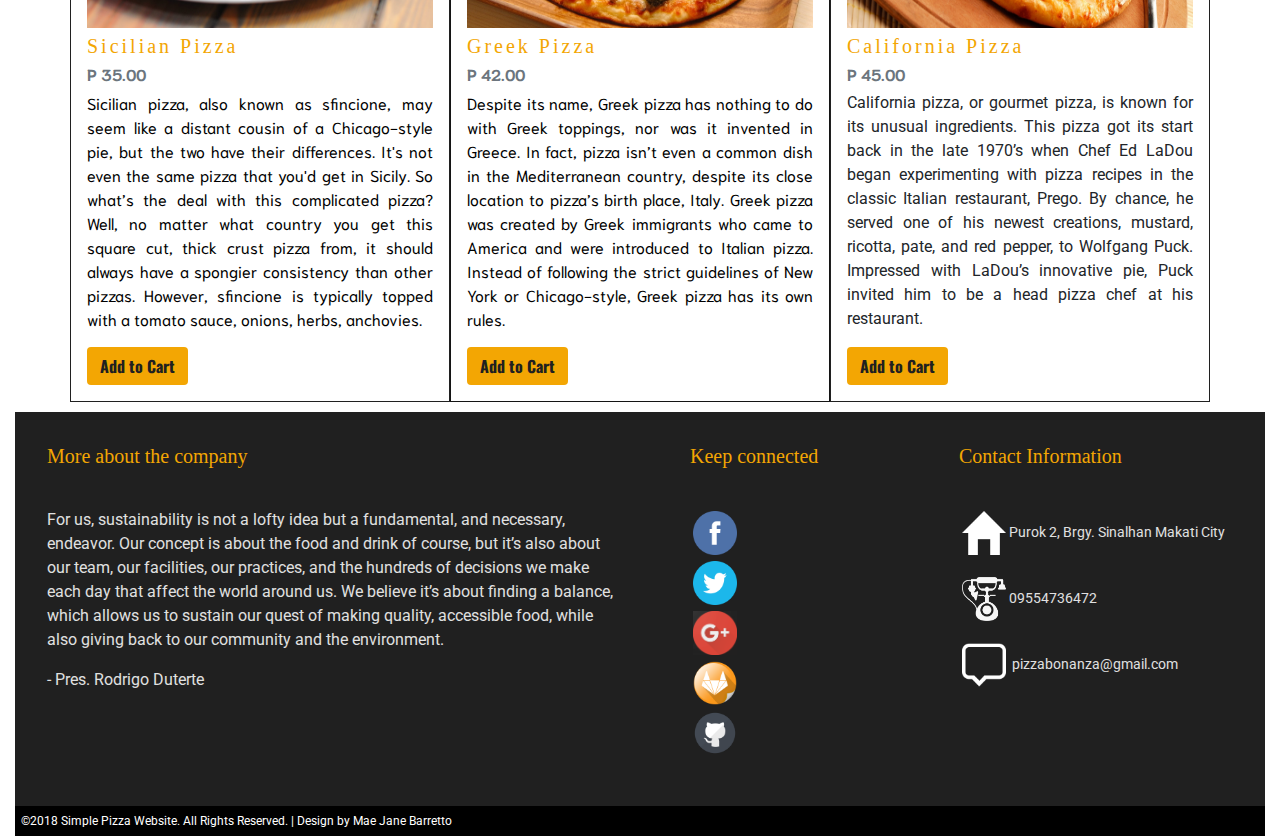
<file: menu.html>
<!DOCTYPE html>
<html lang="en">
<head>
	<meta charset="utf-8">
	<meta name="viewport" content="width=device-width, initial-scale=1.0, maximum-scale=1.0, shrink-to-fit=no">
	<meta http-equiv="X-UA-Compatible" content="IE=Edge">
	<title>Capstone 1 | Home Page </title>


	<!-- fontawesome -->
	<link rel="stylesheet" href="https://use.fontawesome.com/releases/v5.4.1/css/all.css" integrity="sha384-5sAR7xN1Nv6T6+dT2mhtzEpVJvfS3NScPQTrOxhwjIuvcA67KV2R5Jz6kr4abQsz" crossorigin="anonymous">

	<!-- bootstrap css -->
    <link rel="stylesheet" type="text/css" href="assets/css/bootstrap.min.css">

	<!-- external css -->
	<link rel="stylesheet" type="text/css" href="assets/css/style.css">


	<!-- animate css -->
	<link rel="stylesheet" type="text/css" href="assets/css/animate.css">

	<!-- google fonts -->
	<link href="https://fonts.googleapis.com/css?family=Acme|Merienda" rel="stylesheet">
	<link href="https://fonts.googleapis.com/css?family=Bevan" rel="stylesheet">
	<link href="https://fonts.googleapis.com/css?family=Lato" rel="stylesheet">
	<link href="https://fonts.googleapis.com/css?family=ABeeZee|Roboto" rel="stylesheet">
	<link href="https://fonts.googleapis.com/css?family=Carter+One|Freckle+Face|Frijole|Monofett|Sigmar+One|Skranji" rel="stylesheet">
	<link href="https://fonts.googleapis.com/css?family=Carter+One|Freckle+Face|Frijole|Monofett|Sigmar+One|Skranji|Titan+One" rel="stylesheet">
	<link href="https://fonts.googleapis.com/css?family=Niramit" rel="stylesheet">
	<link href="https://fonts.googleapis.com/css?family=Oswald" rel="stylesheet">

	<!-- fav icon -->
	<link rel="icon" type="images/gif/png" href="assets/images/fav.png">
</head>
	
</head>
<body>

	<main>

		<div class="container-fluid">

			<nav id="navbar" class="navbar navbar-expand-lg navbar-light pizza-bg-secondary">
			<a class="navbar-brand pizza-text-primary animated bounceInLeft" href="index.html">Pizza Bonanza</a>

			<button  id="burger-btn" class="navbar-toggler pizza-bg-primary" type="button" data-toggle="collapse" data-target="#navbar-nav">
				<span class="navbar-toggler-icon"></span>
			</button>

			<div id="navbar-nav" class="collapse navbar-collapse">
				<ul class="navbar-nav ml-auto">
					<li class="nav-item">
						<a class="nav-link pizza-text-primary active" href="home.html">Home</a>
					</li>

					<li class="nav-item">
						<a class="nav-link pizza-text-primary" href="about.html">About Us</a>
					</li>

					<li class="nav-item">
						<a class="nav-link pizza-text-primary" href="menu.html">Menu</a>
					</li>

					<li class="nav-item">
						<a class="nav-link pizza-text-primary" href="contact.html">Contact Us</a>
					</li>
				</ul>
			</div>


		</nav> <!-- end navbar -->

	<section id="short-menu-section">
	 	<div id="home-header" class="home-head">
	 		<div class="home-content">
	 			<h1 class="text-center ">MENU</h1>
				<!-- <button class="btn btn-warning"><a href="#">Take me home</a></button> -->
	 		</div>
	 	</div>
	 </section>



	 	<div class="container-fluid best-sell">
	 		<h2 class="best text-center ">Best Selling </h2>
	 		
	 	</div>


	 	<div class="container">
	 			<div class="row">
					<div class="col-12 col-md-4  team"  >
					
						<img src="assets/images/pro1.jpg" alt="pro" class="img-fluid">
						<h5 class="card-title text1">Neapolitan Pizza</h5>
    					<h6 class="card-subtitle mb-2 text-muted text2">P 20.00</h6>
    					<p class="card-text text-justify text">This delicious pie dates all the way back to 18th century in Naples, Italy. During this time, the poorer citizens of this seaside city frequently purchased food that was cheap and could be eaten quickly. Luckily for them, Neapolitan pizza – a flatbread with tomatoes, cheese, oil, and garlic – was affordable and readily available through numerous street vendors.</p>
    					<a href="#" class="btn btn-black">Add to Cart</a>
						
					</div>


					<div class="col-12 col-md-4 team2">
						
							<img src="assets/images/pro3.jpg" alt="pro" class="img-fluid">
							<h5 class="card-title text1">Chicago Pizza</h5>
    						<h6 class="card-subtitle mb-2 text-muted text2">P 12.00</h6>
    						<p class="card-text text-justify text">Unlike other styles of pizza, the toppings on a Chicago-style pie aren't found directly on top, but instead underneath a layer of tomato sauce. Generally, the toppings for Chicago pizza are ground beef, sausage, pepperoni, onion, mushrooms, and green peppers. Some locations will even finish off their pizzas with a sprinkle of Parmesan cheese across the tomato sauce.
    						</p>
    						<a href="#" class="btn btn-black">Add to Cart</a>
						
					</div>

					<div class="col-12 col-md-4 team">
						
							<img src="assets/images/pro2.jfif" alt="pro" class="img-fluid">
							<h5 class="card-title text1">New York Style Pizza</h5>
    						<h6 class="card-subtitle mb-2 text-muted text2">P 45.00</h6>
    						<p class="card-text text-justify text">Unlike its thin crust counterpart, the Neapolitan, New York-style pizzas can handle a wide range of toppings, from pepperoni and sausage to mushroom and anchovies. While this style of pizza can have virtually any topping added to it, it's more common to find condiments added to a slice, like oregano, red pepper flakes, Parmesan cheese, and garlic powder.	
    						</p>
    						<a href="#" class="btn btn-black">Add to Cart</a>
						
					</div>
				</div>

	 		</div>




	 		<div class="container-fluid best-sell">
	 		<h2 class="best text-center"> Buy 1 Take 1 ! </h2>
	 		
	 	</div>


	 	<div class="container">
	 			<div class="row">
					<div class="col-12 col-md-4  team"  >
					
						<img src="assets/images/pro4.jpeg" alt="pro" class="img-fluid">
						<h5 class="card-title text1">Sicilian Pizza</h5>
    					<h6 class="card-subtitle mb-2 text-muted text2">P 35.00</h6>
    					<p class="card-text text-justify text">Sicilian pizza, also known as sfincione, may seem like a distant cousin of a Chicago-style pie, but the two have their differences. It's not even the same pizza that you'd get in Sicily. So what’s the deal with this complicated pizza? Well, no matter what country you get this square cut, thick crust pizza from, it should always have a spongier consistency than other pizzas. However, sfincione is typically topped with a tomato sauce, onions, herbs, anchovies.</p>
    					<a href="#" class="btn btn-black">Add to Cart</a>
						
					</div>


					<div class="col-12 col-md-4 team2">
						
							<img src="assets/images/car1.jpg" alt="pro" class="img-fluid">
							<h5 class="card-title text1">Greek Pizza</h5>
    						<h6 class="card-subtitle mb-2 text-muted text2">P 42.00</h6>
    						<p class="card-text text-justify text">Despite its name, Greek pizza has nothing to do with Greek toppings, nor was it invented in Greece. In fact, pizza isn’t even a common dish in the Mediterranean country, despite its close location to pizza’s birth place, Italy. Greek pizza was created by Greek immigrants who came to America and were introduced to Italian pizza.  Instead of following the strict guidelines of New York or Chicago-style, Greek pizza has its own rules. 
    						</p>
    						<a href="#" class="btn btn-black">Add to Cart</a>
						
					</div>

					<div class="col-12 col-md-4 team">
						
							<img src="assets/images/pro5.jpg" alt="pro" class="img-fluid">
							<h5 class="card-title text1">California Pizza</h5>
    						<h6 class="card-subtitle mb-2 text-muted text2">P 45.00</h6>
    						<p class="card-text text-justify">California pizza, or gourmet pizza, is known for its unusual ingredients. This pizza got its start back in the late 1970’s when Chef Ed LaDou began experimenting with pizza recipes in the classic Italian restaurant, Prego. By chance, he served one of his newest creations, mustard, ricotta, pate, and red pepper, to Wolfgang Puck. Impressed with LaDou’s innovative pie, Puck invited him to be a head pizza chef at his restaurant.	
    						</p>
    						<a href="#" class="btn btn-black">Add to Cart</a>
						
					</div>
				</div>

	 		</div>


	 	<div class="container-fluid foot">
		<div class="row">
			<div class="col-lg-6 col-md-6 col-sm-12 foot-left">
				<h3 class="ft1">More about the company</h3>
				<p class="fp1">For us, sustainability is not a lofty idea but a fundamental, and necessary, endeavor. Our concept is about the food and drink of course, but it’s also about our team, our facilities, our practices, and the hundreds of decisions we make each day that affect the world around us. We believe it’s about finding a balance, which allows us to sustain our quest of making quality, accessible food, while also giving back to our community and the environment.</p>
				<footer class="fp1">- Pres. Rodrigo Duterte</footer>
			</div>
			<div class="col-lg-3 col-md-3 col-sm-6 foot-mid">
				<h3 class="ft2">Keep connected</h3>
				<ul id="mid-li">
					<li ><a href="#"><img src="assets/images/f.png" alt="lin"></a></li>
					<li><a href="#"><img src="assets/images/t.png" alt="lin"></a></li>
					<li><a href="#"><img src="assets/images/g.png" alt="lin"></a></li>
					<li><a href="#"><img src="assets/images/gl.png" alt="lin"></a></li>
					<li><a href="#"><img src="assets/images/gh.png" alt="lin"></a></li>
				</ul>
			</div>
			<div class="col-lg-3 col-md-3 col-sm-6 foot-right">
				<h3 class="ft3">Contact Information</h3>
				
				<img src="assets/images/home.png" alt="lin len"><span class="con">Purok 2, Brgy. Sinalhan Makati City</span><p></p>
				<img src="assets/images/phone.png" alt="lin len"><span class="con">09554736472</span><p></p>
				<img src="assets/images/mess.png" alt="lin len"><span class="con"> pizzabonanza@gmail.com</span>
			</div>



			
		</div>

	
	</div>
			<p class="text footie">&copy;2018 Simple Pizza Website. All Rights Reserved. | Design by Mae Jane Barretto</p>	




	 		
				









		</div>

	</main>

	<!-- jquery first then popper the bootstrap js -->


<script src="assets/js/jquery-3.3.1.min.js"></script>

<script src="https://cdnjs.cloudflare.com/ajax/libs/popper.js/1.14.3/umd/popper.min.js" integrity="sha384-ZMP7rVo3mIykV+2+9J3UJ46jBk0WLaUAdn689aCwoqbBJiSnjAK/l8WvCWPIPm49" crossorigin="anonymous"></script>


<!-- external javascript -->

<script src="assets/js/bootstrap.min.js"></script>

</body>
</html>
</file>
<file: assets/css/style.css>
* {
	padding: 0px;
	margin:0px;
	box-sizing: border-box;
}

/*
    ======
	COLORS
	======
*/
.pizza-text-primary {
	color: #F3A603 !important;
}
.pizza-bg-primary {
	background-color: #F3A603 !important;
}

.pizza-bg-secondary {
	background-color: #202020 !important;
}
/*
    ======
	COLORS
	======
*/

.clear {
	content:"";
	clear: both;
	display: block;
}

.text {
	font-family: 'Niramit', sans-serif;
	color:black;
}

.text1{
	font-family:Impact;
	color:#F3A603;
	letter-spacing: 3px;
	padding: 6px 0px 0px 0px;
}

.text2 {
	font-family: 'Niramit', sans-serif;
	color:black;
	font-weight: bold;
	padding:-5px;
}

.text3 {
	font-family: Impact;
	color:#F3A603;
	font-size: 1.2em;
}



/*navigation*/


.nav-item a{
	color: #F3A603;
	margin-left: 10px;
	font-family:Impact;
	padding-top: 1rem;
}

.navbar-brand {
	color:#F3A603;
	font-family:Impact;
	font-size:46px;
	margin-left: 12px;
	font-weight: bold;
	letter-spacing: 1px;
} 

/*end of navigation*/

#clickme {
	position: absolute;
	transform: translate(-50%,-50%);
	top:95%;
	left:50%;
	margin-top:20px;
	color:white;
	font-family: Impact;
	background-color:#FFBF08;
	border-radius: 28px;
	font-size: 18px;

}

.butt {
	background-color: #272221;
	font-family: "Oswald";
	color:#F3A603;

}




/*header*/
#header-section {

	background-image:url(../images/index.png);
	height:100vh;
	width: 100%;
	background-attachment: fixed;
	background-size: cover;
	background-repeat: no-repeat;

}

/*home*/ 
#short-header-section {

	background-image:url(../images/menu.jpeg);
	height:500px;
	width:100%;
	background-attachment: fixed;
	background-size: cover;
	background-repeat: no-repeat;

}

.home-head h1 {

	color:#F3A603;
	font-family: Impact;
	letter-spacing: 55px;
	font-size: 3em;
	padding-top: 13.5rem;
	text-shadow: 3px 2px black;


}

img[alt*="about-image1"] {
	height:300px;
	width:500px;
	float:right;
}

#about-header {
	padding:2.5rem 3.5rem 1.5rem 3.5rem;
}

.about-section {
	font-family:;
	color:#F3A603;
	font-family: Impact;
}

.what {
	font-family: Impact;
	color: #202020;
}

.services-text {
	margin:30px 0px 50px 0px;
	color:#F3A603;
	font-family:Impact;
	letter-spacing: 20px;

}

img[alt*="left"] {
	height:600px;
	width:100%;
}

.legleg {
	font-family:Impact;
	color:#F3A603;
	letter-spacing: 9px;
}


.con-ads {
	padding:1rem 0rem 1rem 0rem;
}

.para1 {
	width:100%;
	padding:4rem 0rem 0rem 1rem;
	font-family: 'Courgette', cursive;
	font-size:3.8rem;

}

.blockquote-footer {
	
	font-size:25px;

}

.con-car {

	padding:1.5rem 0rem 1.5rem 0rem;

}

.serv {
	margin-bottom:25px;
}

img[alt*=service] {
	height:280px;
}

 /*end of home*/

/*about us*/

#long-about-section {

	background-image:url(../images/menu.jpeg);
	height:500px;
	width:100%;
	background-attachment: fixed;
	background-size: cover;
	background-repeat: no-repeat;

}

img[alt*="about-image2"] {
	height:330px;
	width:45%;
	float:left;
	margin:0px 10px 0px 0px;
}

.did-text {
	margin:35px 0px 5px 0px;
	color: #F3A603;
	font-family: Impact;
	letter-spacing: 12px;


}

#mission-section {

	margin:15px;
	height:430px;
	color:#f2f2f2;
	padding:2rem;
	border-radius: 0px 105px 0px 105px;
	background-color:black;

}

#medium-about-section {
	margin-bottom: 10px;
}

.miss {
	font-family:Impact;
	font-size: 2em;

}

.vis {
	font-family:Impact;
	font-size: 2em;
}



.miss,
.vis
 {
	color:#F3A603;
}

.tmiss,
.vmiss {
	color:white;
	font-size: 22px;
}


img[alt*="teamy"] {

	height:210px;
	width:200px;
	border-radius:90px;

}

.team-text {
	font-family:Impact;
	margin:40px 40px 48px 40px;
	color:#F3A603;
	letter-spacing: 10px;
}

.team {
	border: 1px solid #202020;
	padding: 1rem;
}

.tem {
	padding: 1rem;
}


/*contact section*/

#long-contact-section {

	background-image:url(../images/menu.jpeg);
	height:500px;
	width:100%;
	background-attachment: fixed;
	background-size:cover;
	background-repeat: no-repeat;

}


.contact-form {
	padding:40px;
	background-color:;
}

img[alt*="linlin"] {
	height:50px;
	width:50px;
}

#form {
	margin-top: -17px;
	padding:5px 15px 15px 15px;
	background-color: #090909;
	color:black;
}

.connect {
	background-color: black;
	color:#F3A603;
	padding:5px 1px 5px 8px;
	font-size:1.2em;
	font-family: Impact;
}

.btn-black {
	background-color:#F3A603; 
	color:#202020;
	font-family:'Oswald', sans-serif;
	font-weight: bold;

}

.form-control {
	background-color: #F9F9F9;
}
.form-group {
	font-family: 'Oswald', sans-serif;
	font-weight: bold;
	color:#F3A603;
}

.add,
.contact,
.soli{
	font-family: 'ABeeZee', sans-serif;
	font-weight: bold;
	font-size:50px;
}
/*menu section*/

#short-menu-section {

	background-image:url(../images/menu.jpeg);
	height:500px;
	width:100%;
	background-attachment: fixed;
	background-size: cover;
	background-repeat: no-repeat;

}

.best {
	background-color: black;
	color:#F3A603;
	width:500px;
	margin:20px 0px 20px -15px;
	border-radius: 0px 15px 0px 15px;
	padding: 4px;
	font-family:Impact;
	letter-spacing: 5px;

}

.team2 {
	border: 1px solid #141414;
	padding: 1rem;

}

img[alt*="pro"] {

	height:250px;
	width:100%;
	

}

/*footer*/
.foot {
	background-color:#202020;
	padding:2rem;
}

.ft1,
.ft2,
.ft3 {

	color:#F3A603;
	font-family: Impact;
	padding:0rem 0rem 2rem 0rem;
	font-size: 20px;
}


.fp1 {
	color:#E0E0E0;
}

img[alt*="lin"]{
	
	height:50px;
	width:50px;
	padding:3px 3px 3px 3px;
}

.foot-mid {

	padding-left:50px;
}

li {
	list-style:none;
}

.con {
	color:#E0E0E0;
	font-family: 'Roboto', sans-serif;
	font-size:14px;
}

.footie {
	padding:6px;
	font-family: 'Roboto', sans-serif;
	color: white;
	background-color: black;
	font-size:12px;
	margin-bottom: -16px;
}

.foot {
	margin-top: 10px;
}

.foot1 {
	margin-top: 30px;
}

.foot2 {
	margin-top: 22px;
}


/*landing page*/

#landing-image {

	position: absolute;
	top:40%;
	left:50%;
	transform: translate(-50%, -50%);
	color:#fff;

}

.btn a{
	text-decoration: none;
	color:white;
	font-family:'Freckle Face', cursive;
	
}




.land h1 {
	color:#FFBF08;
	font-family: 'Frijole', cursive;
	word-spacing: 5px;
	font-size: 42px;
	margin-top: -150px;

} 
.sub {
	color: #E0E0E0;
	font-family: 'Freckle Face', cursive;
	font-size: 32px;
}

/*end of landing page*/

/* start of home */
#carousel-controls img {
	height:40vh;
	max-height: 40vh;
}



#jumbotron-about {
	background-color: #141414;
	height:90vh;
	border-radius: 0;
}

#landing-about {
	font-family: 'Acme', sans-serif;
	color: #f2f2f2;
	font-size:5em;
	padding-top: 20vh;
	letter-spacing: 5px;

}

.wobble {
	animation-duration:20s;
}

.about-tags {
	font-family: 'Acme', sans-serif;
	font-weight: bold;

}


#mission {
	height:100%;
	background-color: #141414; /*off black*/
	color: #f2f2f2; /*off white*/
}

#vision {
	height:100%;
	background-color: #f2f2f2;
	color:#141414;
}


.flu {
	margin-top:10%; 
}

#head-gall {
	margin-top:20px;
	background-color: #141414;
	color:#f2f2f2;
	text-transform: uppercase;
	letter-spacing: 0.5em;

}

#gmaps {
	
	height:696px;
}




/*/desktop view*/

@media only screen and (min-width: 961px) {

.col-lg-1 {
	width:8.33%; /*100/12*/
}

.col-lg-2 {
	width: 16.66%; /*100/12 * 2*/
}

.col-lg-3 {
	width: 25%; 
}

.col-lg-4 {
	width: 33.33%; 
}

.col-lg-5 {
	width: 41.66%; 
}

.col-lg-6 {
	width: 50%; 
}

.col-lg-7 {
	width:58.33%; 
}
.col-lg-8 {
	width:66.66%; 
}

.col-lg-9 {
	width: 75%; 
}
.col-lg-10 {
	width: 83.33%; 
}
.col-lg-11 {
	width: 91.66%; 
}

.col-lg-12 {
	width: 100%; 
}

}

/*tablet rules*/

@media only screen and (min-width: 401px) and (max-width: 960px) {


/*about*/

img[alt*="service"] {
	height:200px;
}


.land h1 {
	color:#FFBF08;
	font-family: 'Frijole', cursive;
	word-spacing: 5px;
	font-size: 40px;
	margin-top:-190px;

} 
.sub {
	color: #E0E0E0;
	font-family: 'Freckle Face', cursive;
	font-size: 30px;
} 

#clickme {
	/*position: absolute;
	transform: translate(-50%,-50%);
	top:42%;
	left:50%;*/
	margin-top: 16px;
	color:white;
	font-family: Impact;
	background-color:#FFBF08;
	border-radius: 28px;
	font-size: 18px;
}

.navbar-brand {
	color:#F3A603;
	font-family:Impact;
	font-size:34px;
	margin-left: -6px;
	font-weight: bold;
	letter-spacing: 1px;
} 

.nav-item a{
	color: #F3A603;
	margin-left: 1px;
	font-family:Impact;
	margin-top: -8px;
	font-size: 20px;
}


/*about page*/

.miss {
	font-family:Impact;
	font-size: 2em;

}

.vis {
	font-family:Impact;
	font-size: 2em;
}



.miss,
.vis
 {
	color:#F3A603;

}

.tmiss,
.vmiss {
	color:white;
	font-size: 18px;
}

#mission-section {

	margin:15px;
	height:400px;
	color:#f2f2f2;
	padding:2rem;
	border-radius: 0px 105px 0px 105px;
	background-color:black;

}

img[alt*="about-image1"] {
	height:250px;
	width:400px;
	float:right;
}


/*menu*/
img[alt*="pro"] {

	height:170px;
	width:100%;
	

}

#gmaps {
	margin-top: 10px;
	height:600px;
}

.foot {
	margin-top:0px;
}


/*contact section*/

.contact-form {
	padding:10px 10px ;
}


/*#burger-btn {
	background-color:#f3a603e0; 
}

#pizza-brand {
	color:#F3A603;
}*/




/*end of landing*/ 

	.col-md-1 {
	width:8.33%; /*100/12*/
}

.col-md-2 {
	width: 16.66%; /*100/12 * 2*/
}

.col-md-3 {
	width: 25%; 
}

.col-md-4 {
	width: 33.33%; 
}

.col-md-5 {
	width: 41.66%; 
}

.col-md-6 {
	width: 50%; 
}

.col-md-7 {
	width:58.33%; 
}
.col-md-8 {
	width:66.66%; 
}

.col-md-9 {
	width: 75%; 
}
.col-md-10 {
	width: 83.33%; 
}
.col-md-11 {
	width: 91.66%; 
}

.col-md-12 {
	width: 100%; 
}

}

/*mobile */

@media only screen and (max-width:400px ){



#burger-btn {
	padding:1px 6px;

}

#burger-btn span {
	height:25px;
}

/*#navbar {
	background-color: rgb(0,0,0,0.3);
	height: 50px;
	margin-bottom: -50px;
}*/

.navbar-brand {
	color:#F3A603;
	font-family:Impact;
	font-size:24px;
	margin-left: -9px;
	font-weight: bold;
	letter-spacing: 1px;
} 

.land h1 {
	color:#FFBF08;
	font-family: 'Frijole', cursive;
	word-spacing: 5px;
	font-size: 20px;
	margin-top:-186px;

} 
.sub {
	color: #E0E0E0;
	font-family: 'Freckle Face', cursive;
	font-size: 16px;
} 

#clickme {
	/*position: absolute;
	transform: translate(-50%,-50%);
	top:42%;
	left:50%;*/
	margin-top: -40px;
	color:white;
	font-family: Impact;
	background-color:#FFBF08;
	border-radius: 28px;
	font-size: 10px;
}
.nav-item a{
	color: #F3A603;
	margin-left: 1px;
	font-family:Impact;
	margin-top: -12px;
	font-size: 15px;
}
/*end of landing*/ 


.home-head h1 {

	color:#F3A603;
	font-family: Impact;
	letter-spacing: 55px;
	font-size: 2em;
	padding-top: 13.5rem;
	margin-right:-36px;
	text-shadow: 3px 2px black;


}

/*about*/

img[alt*="about-image1"] {
	height:160px;
	width:500px;
	float:right;
}

#about-header {
	padding:1.8rem 1rem 1.5rem 1rem;
}

.about-section {
	font-family:;
	color:#F3A603;
	font-family: Impact;
	font-size: 20px;
}

.what {
	font-family: Impact;
	color: #202020;
	font-size: 20px;
}

.text {
	font-size:12px;
}

img[alt*="left"] {
	height:300px;
	width:100%;
}

.para1 {
	width:100%;
	padding:1rem 1rem 0rem 1rem;
	font-family: 'Courgette', cursive;
	font-size:1.8rem;

}

.services-text {
	margin:30px 0px 22px 0px;
	color:#F3A603;
	font-family:Impact;
	letter-spacing: 10px;

}

.con-car {
    padding: .5rem 0rem 1.5rem 0rem;
}

.legleg {
	font-family:Impact;
	color:#F3A603;
	letter-spacing: 5px;
	font-size: 18px;

}


.foot {
	background-color:#202020;
	padding:2rem;
}

.ft1,
.ft2,
.ft3 {

	color:#F3A603;
	font-family: Impact;
	padding:0rem 0rem 1rem 0rem;
	font-size: 16px;
}


.fp1 {
	color:#E0E0E0;
	font-size: 10px;
	margin-bottom: 10px;
}

img[alt*="lin"]{
	
	height:30px;
	width:30px;
	padding:1px;
}

.foot-mid {

	padding-left:15px;
}

.foot-right {
	padding:0;
}

.con {
	font-size: 10px;
}

img[alt*="len"]{
	
	height:22px;
	width:22px;
	padding:1px;
}

.foot {
	padding-bottom:10px;
}

.footie {
	font-size:8.5px;
}



.home-head{

	/*color:#F3A603;
	font-family: Impact;
	letter-spacing: 55px;
	font-size: 1em;*/
	/*padding-top: 13.5rem;*/
	position:absolute;
	top:35%;
	left:50%;
	transform: translate(-50%, -50%);


}

.home-head h1{

	color:#F3A603;
	font-family: Impact;
	letter-spacing: 25px;
	font-size: 2.5em;
	text-shadow: 3px 2px black;
	/*padding-top: 13.5rem;*/
	
}


.did-text {
	margin:35px 0px 5px 0px;
	color: #F3A603;
	font-family: Impact;
	letter-spacing: 2px;
	font-size: 20px;


}

img[alt*="about-image2"] {
	height:300px;
	width:100%;
	float:left;
	margin:0px 10px 0px 0px;
}

#mission-section {

	margin:15px;
	height:430px;
	color:#f2f2f2;
	padding:2rem;
	border-radius: 0px 105px 0px 105px;
	background-color:black;

}

.team-text {
	font-family:Impact;
	margin:20px;
	color:#F3A603;
	letter-spacing: 10px;
	font-size: 28px;
}

.best {
	background-color: black;
	color:#F3A603;
	width:auto;
	margin:20px 0px 20px -15px;
	border-radius: 0px 15px 0px 15px;
	padding: 4px;
	font-family:Impact;
	letter-spacing: 5px;

}


.contact-form {
	height:10%;
	padding:10px 10px;
	background-color:;
}

.connect {
	background-color: black;
	color:#F3A603;
	padding:5px 1px 5px 8px;
	font-size:1em;
	font-family: Impact;
}

label {

	font-size: 14px;
}

.form-control {
	height:30px;
	border-radius: 2px;
}

.form-group {
	margin-bottom: 2px;
}

.btn-black {
	margin-top: 3px;
}

#gmaps {
	margin-top: 10px;
	height:300px;
}

.foot {
	margin-top:2px;
}


#landing-image {
	position: absolute;
	top:50%;
	left:50%;
	transform: translate(-50%, -50%);
	color:#fff;
}
















.col-sm-1 {
	width:8.33%; /*100/12*/
}

.col-sm-2 {
	width: 16.66%; /*100/12 * 2*/
}

.col-sm-3 {
	width: 25%; 
}

.col-sm-4 {
	width: 33.33%; 
}

.col-sm-5 {
	width: 41.66%; 
}

.col-sm-6 {
	width: 50%; 
}

.col-sm-7 {
	width:58.33%; 
}
.col-sm-8 {
	width:66.66%; 
}

.col-sm-9 {
	width: 75%; 
}
.col-sm-10 {
	width: 83.33%; 
}
.col-sm-11 {
	width: 91.66%; 
}

.col-sm-12 {
	width: 100%; 
}
}
</file>
